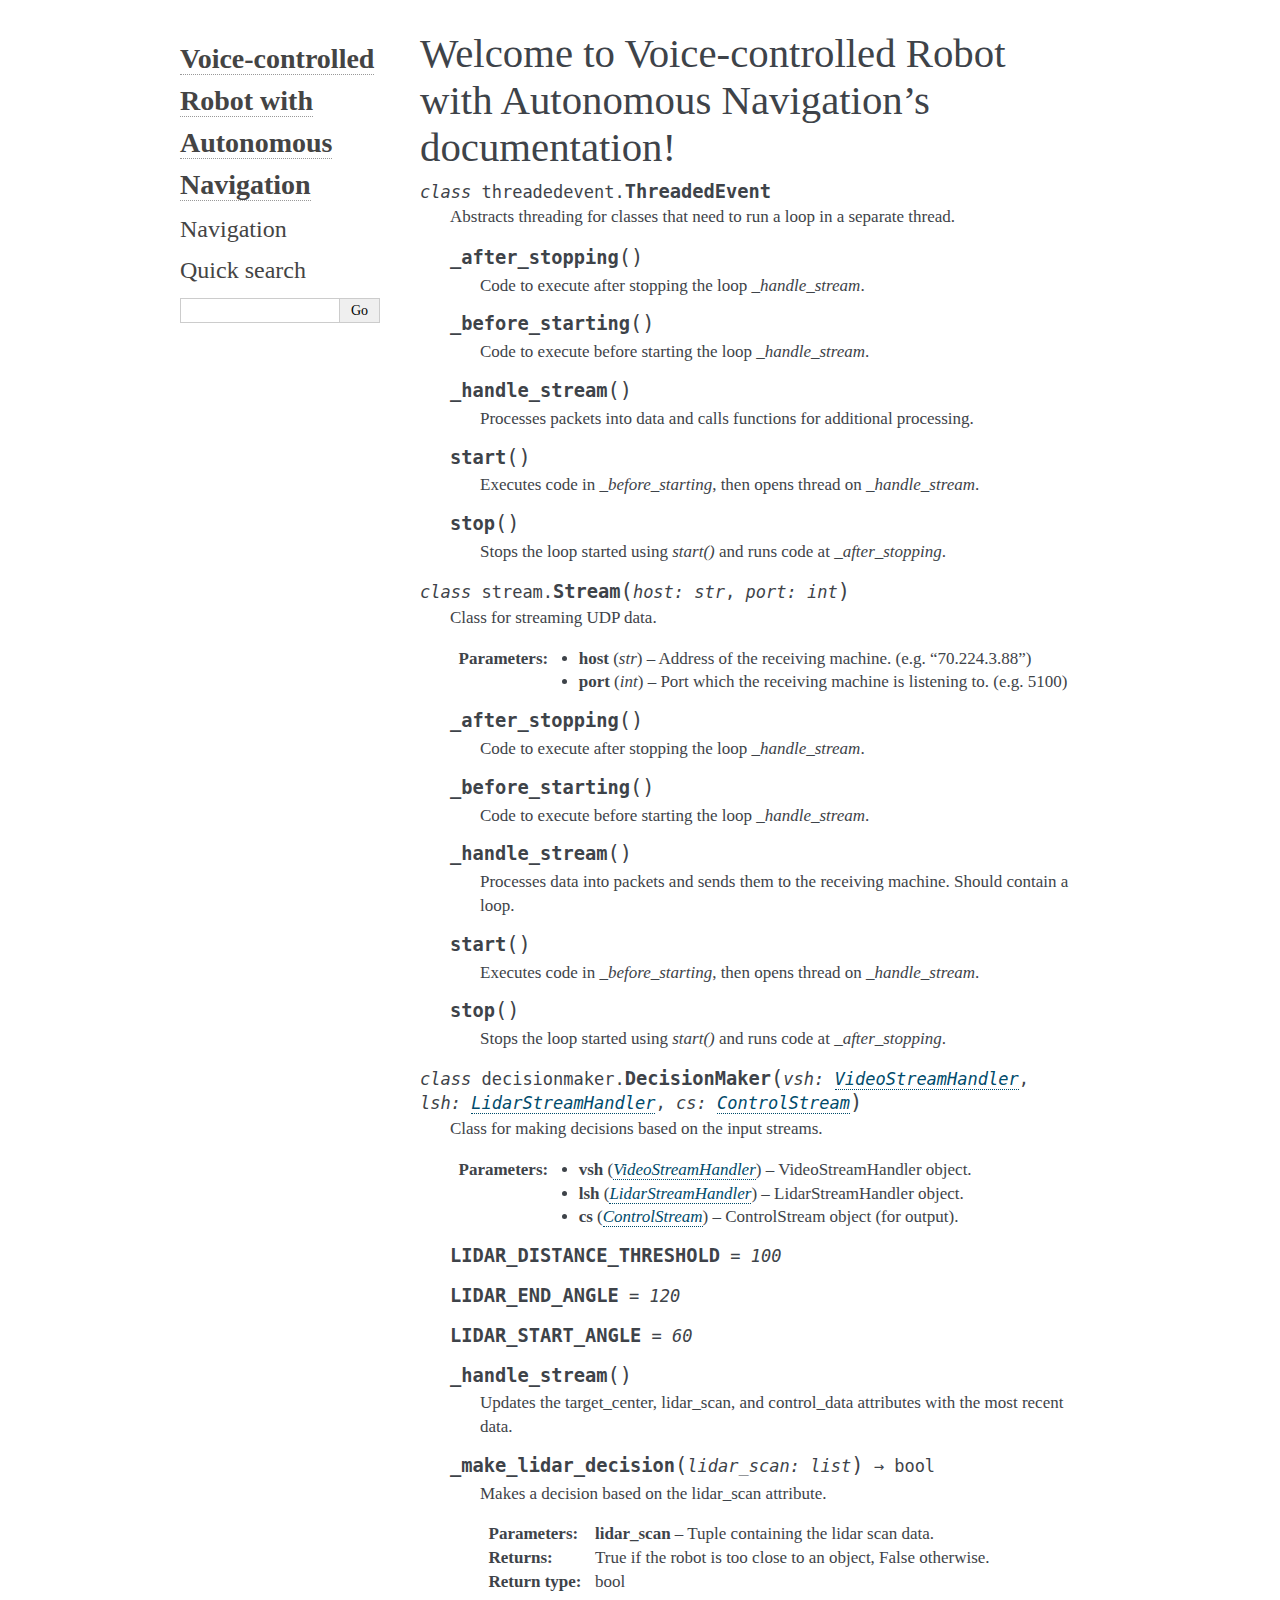
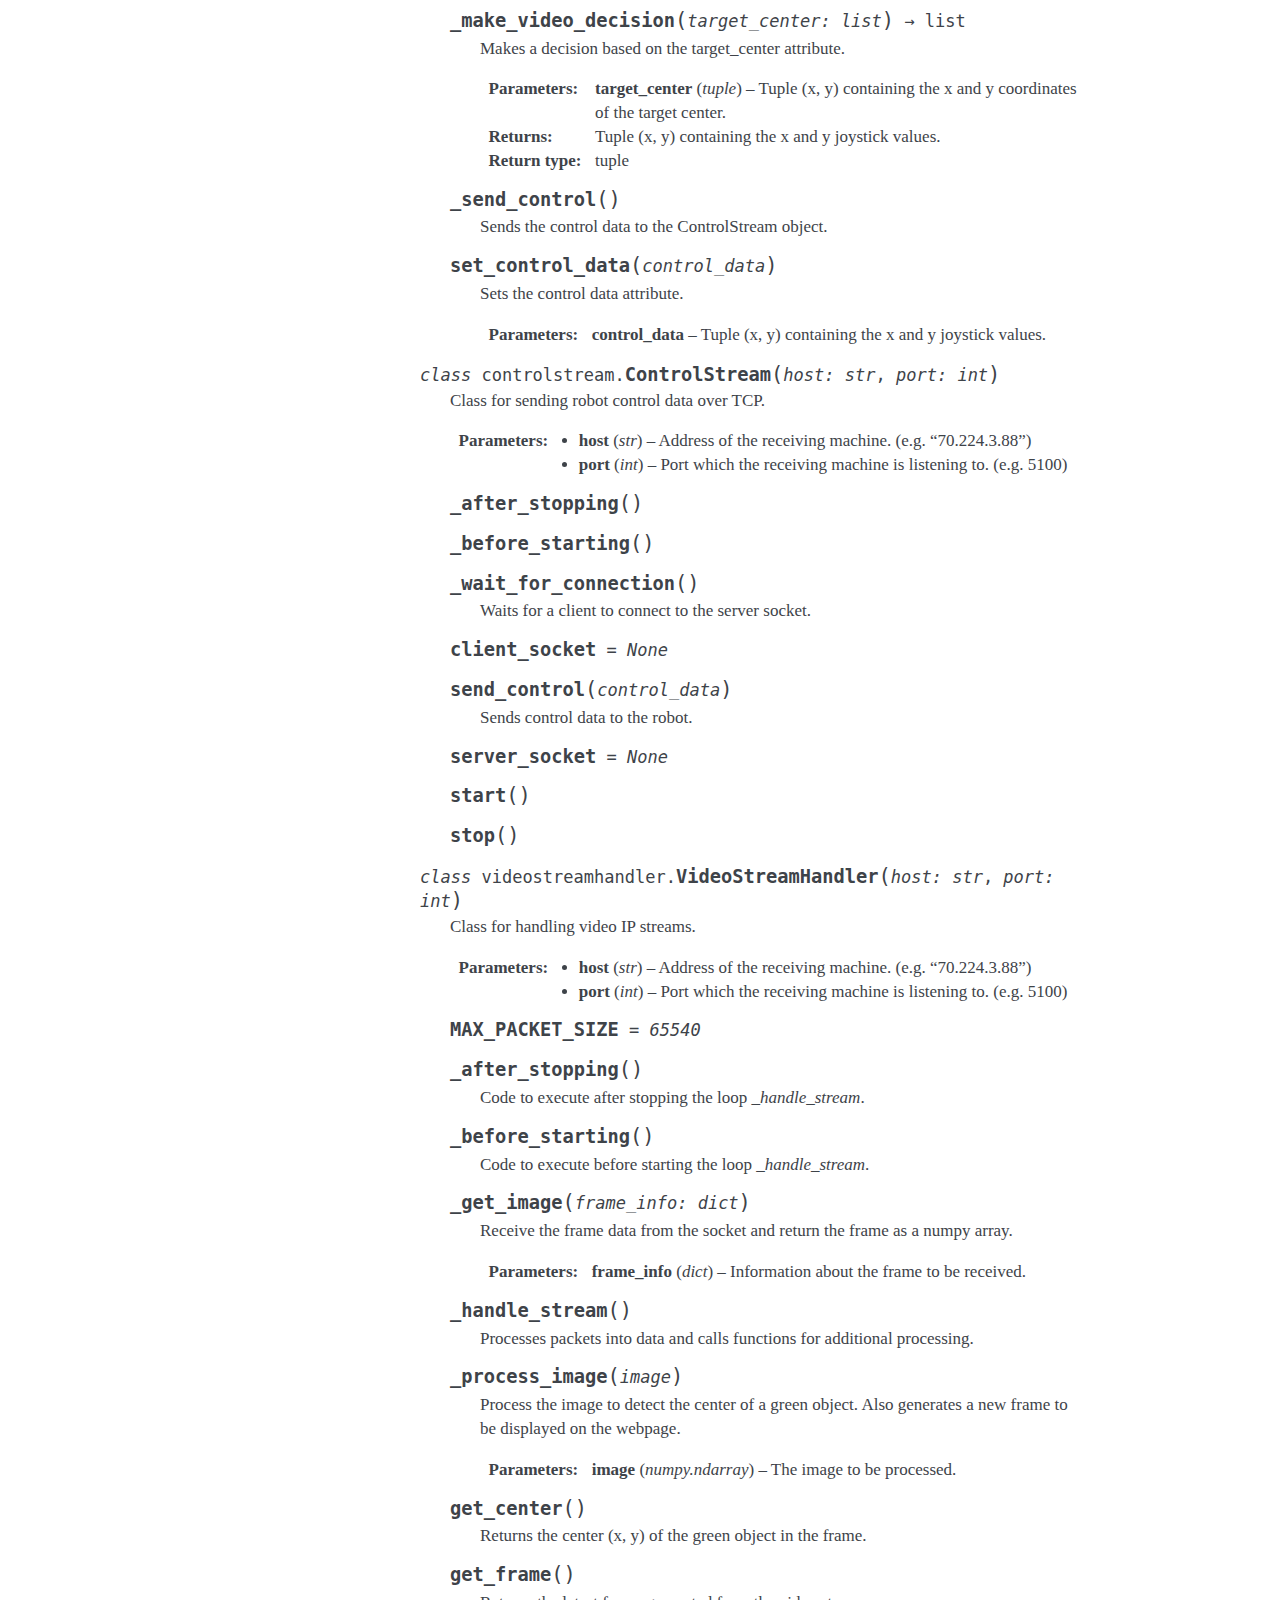
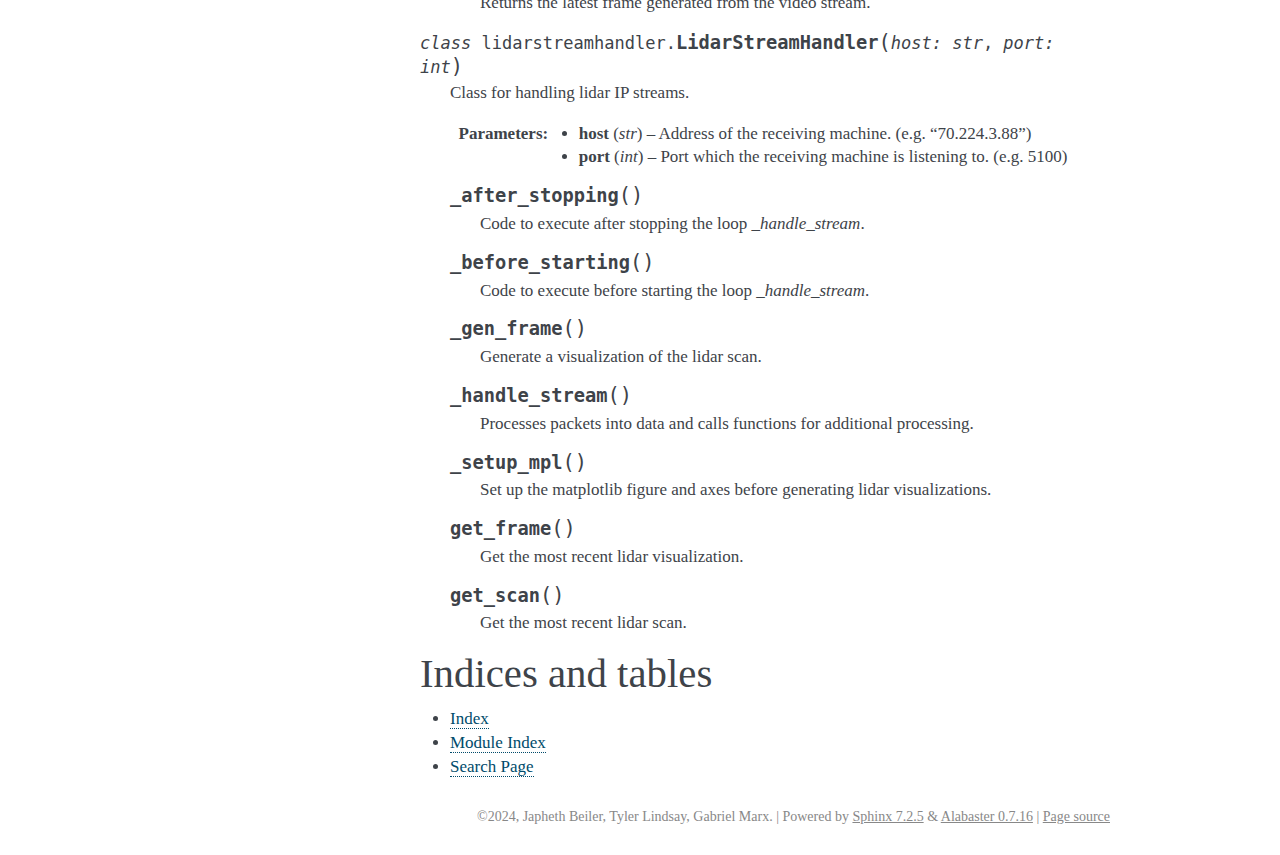
<file: sphinx/index.html>
<!DOCTYPE html>

<html lang="en" data-content_root="./">
  <head>
    <meta charset="utf-8" />
    <meta name="viewport" content="width=device-width, initial-scale=1.0" /><meta name="viewport" content="width=device-width, initial-scale=1" />

    <title>Welcome to Voice-controlled Robot with Autonomous Navigation’s documentation! &#8212; Voice-controlled Robot with Autonomous Navigation 1.0 documentation</title>
    <link rel="stylesheet" type="text/css" href="_static/pygments.css?v=d1102ebc" />
    <link rel="stylesheet" type="text/css" href="_static/alabaster.css?v=12dfc556" />
    <script src="_static/documentation_options.js?v=f2a433a1"></script>
    <script src="_static/doctools.js?v=888ff710"></script>
    <script src="_static/sphinx_highlight.js?v=dc90522c"></script>
    <link rel="index" title="Index" href="genindex.html" />
    <link rel="search" title="Search" href="search.html" />
   
  <link rel="stylesheet" href="_static/custom.css" type="text/css" />
  

  
  

  </head><body>
  

    <div class="document">
      <div class="documentwrapper">
        <div class="bodywrapper">
          

          <div class="body" role="main">
            
  <section id="module-threadedevent">
<span id="welcome-to-voice-controlled-robot-with-autonomous-navigation-s-documentation"></span><h1>Welcome to Voice-controlled Robot with Autonomous Navigation’s documentation!<a class="headerlink" href="#module-threadedevent" title="Link to this heading">¶</a></h1>
<dl class="py class">
<dt class="sig sig-object py" id="threadedevent.ThreadedEvent">
<em class="property"><span class="pre">class</span><span class="w"> </span></em><span class="sig-prename descclassname"><span class="pre">threadedevent.</span></span><span class="sig-name descname"><span class="pre">ThreadedEvent</span></span><a class="headerlink" href="#threadedevent.ThreadedEvent" title="Link to this definition">¶</a></dt>
<dd><p>Abstracts threading for classes that need to run a loop in a separate thread.</p>
<dl class="py method">
<dt class="sig sig-object py" id="threadedevent.ThreadedEvent._after_stopping">
<span class="sig-name descname"><span class="pre">_after_stopping</span></span><span class="sig-paren">(</span><span class="sig-paren">)</span><a class="headerlink" href="#threadedevent.ThreadedEvent._after_stopping" title="Link to this definition">¶</a></dt>
<dd><p>Code to execute after stopping the loop <cite>_handle_stream</cite>.</p>
</dd></dl>

<dl class="py method">
<dt class="sig sig-object py" id="threadedevent.ThreadedEvent._before_starting">
<span class="sig-name descname"><span class="pre">_before_starting</span></span><span class="sig-paren">(</span><span class="sig-paren">)</span><a class="headerlink" href="#threadedevent.ThreadedEvent._before_starting" title="Link to this definition">¶</a></dt>
<dd><p>Code to execute before starting the loop <cite>_handle_stream</cite>.</p>
</dd></dl>

<dl class="py method">
<dt class="sig sig-object py" id="threadedevent.ThreadedEvent._handle_stream">
<span class="sig-name descname"><span class="pre">_handle_stream</span></span><span class="sig-paren">(</span><span class="sig-paren">)</span><a class="headerlink" href="#threadedevent.ThreadedEvent._handle_stream" title="Link to this definition">¶</a></dt>
<dd><p>Processes packets into data and calls functions for additional processing.</p>
</dd></dl>

<dl class="py method">
<dt class="sig sig-object py" id="threadedevent.ThreadedEvent.start">
<span class="sig-name descname"><span class="pre">start</span></span><span class="sig-paren">(</span><span class="sig-paren">)</span><a class="headerlink" href="#threadedevent.ThreadedEvent.start" title="Link to this definition">¶</a></dt>
<dd><p>Executes code in <cite>_before_starting</cite>, then opens thread on
<cite>_handle_stream</cite>.</p>
</dd></dl>

<dl class="py method">
<dt class="sig sig-object py" id="threadedevent.ThreadedEvent.stop">
<span class="sig-name descname"><span class="pre">stop</span></span><span class="sig-paren">(</span><span class="sig-paren">)</span><a class="headerlink" href="#threadedevent.ThreadedEvent.stop" title="Link to this definition">¶</a></dt>
<dd><p>Stops the loop started using <cite>start()</cite> and runs code at <cite>_after_stopping</cite>.</p>
</dd></dl>

</dd></dl>

<dl class="py class" id="module-stream">
<dt class="sig sig-object py" id="stream.Stream">
<em class="property"><span class="pre">class</span><span class="w"> </span></em><span class="sig-prename descclassname"><span class="pre">stream.</span></span><span class="sig-name descname"><span class="pre">Stream</span></span><span class="sig-paren">(</span><em class="sig-param"><span class="n"><span class="pre">host</span></span><span class="p"><span class="pre">:</span></span><span class="w"> </span><span class="n"><span class="pre">str</span></span></em>, <em class="sig-param"><span class="n"><span class="pre">port</span></span><span class="p"><span class="pre">:</span></span><span class="w"> </span><span class="n"><span class="pre">int</span></span></em><span class="sig-paren">)</span><a class="headerlink" href="#stream.Stream" title="Link to this definition">¶</a></dt>
<dd><p>Class for streaming UDP data.</p>
<dl class="field-list simple">
<dt class="field-odd">Parameters<span class="colon">:</span></dt>
<dd class="field-odd"><ul class="simple">
<li><p><strong>host</strong> (<em>str</em>) – Address of the receiving machine. (e.g. “70.224.3.88”)</p></li>
<li><p><strong>port</strong> (<em>int</em>) – Port which the receiving machine is listening to. (e.g. 5100)</p></li>
</ul>
</dd>
</dl>
<dl class="py method">
<dt class="sig sig-object py" id="stream.Stream._after_stopping">
<span class="sig-name descname"><span class="pre">_after_stopping</span></span><span class="sig-paren">(</span><span class="sig-paren">)</span><a class="headerlink" href="#stream.Stream._after_stopping" title="Link to this definition">¶</a></dt>
<dd><p>Code to execute after stopping the loop <cite>_handle_stream</cite>.</p>
</dd></dl>

<dl class="py method">
<dt class="sig sig-object py" id="stream.Stream._before_starting">
<span class="sig-name descname"><span class="pre">_before_starting</span></span><span class="sig-paren">(</span><span class="sig-paren">)</span><a class="headerlink" href="#stream.Stream._before_starting" title="Link to this definition">¶</a></dt>
<dd><p>Code to execute before starting the loop <cite>_handle_stream</cite>.</p>
</dd></dl>

<dl class="py method">
<dt class="sig sig-object py" id="stream.Stream._handle_stream">
<span class="sig-name descname"><span class="pre">_handle_stream</span></span><span class="sig-paren">(</span><span class="sig-paren">)</span><a class="headerlink" href="#stream.Stream._handle_stream" title="Link to this definition">¶</a></dt>
<dd><p>Processes data into packets and sends them to
the receiving machine. Should contain a loop.</p>
</dd></dl>

<dl class="py method">
<dt class="sig sig-object py" id="stream.Stream.start">
<span class="sig-name descname"><span class="pre">start</span></span><span class="sig-paren">(</span><span class="sig-paren">)</span><a class="headerlink" href="#stream.Stream.start" title="Link to this definition">¶</a></dt>
<dd><p>Executes code in <cite>_before_starting</cite>, then opens thread on
<cite>_handle_stream</cite>.</p>
</dd></dl>

<dl class="py method">
<dt class="sig sig-object py" id="stream.Stream.stop">
<span class="sig-name descname"><span class="pre">stop</span></span><span class="sig-paren">(</span><span class="sig-paren">)</span><a class="headerlink" href="#stream.Stream.stop" title="Link to this definition">¶</a></dt>
<dd><p>Stops the loop started using <cite>start()</cite> and runs code at <cite>_after_stopping</cite>.</p>
</dd></dl>

</dd></dl>

<dl class="py class" id="module-decisionmaker">
<dt class="sig sig-object py" id="decisionmaker.DecisionMaker">
<em class="property"><span class="pre">class</span><span class="w"> </span></em><span class="sig-prename descclassname"><span class="pre">decisionmaker.</span></span><span class="sig-name descname"><span class="pre">DecisionMaker</span></span><span class="sig-paren">(</span><em class="sig-param"><span class="n"><span class="pre">vsh</span></span><span class="p"><span class="pre">:</span></span><span class="w"> </span><span class="n"><a class="reference internal" href="#videostreamhandler.VideoStreamHandler" title="videostreamhandler.VideoStreamHandler"><span class="pre">VideoStreamHandler</span></a></span></em>, <em class="sig-param"><span class="n"><span class="pre">lsh</span></span><span class="p"><span class="pre">:</span></span><span class="w"> </span><span class="n"><a class="reference internal" href="#lidarstreamhandler.LidarStreamHandler" title="lidarstreamhandler.LidarStreamHandler"><span class="pre">LidarStreamHandler</span></a></span></em>, <em class="sig-param"><span class="n"><span class="pre">cs</span></span><span class="p"><span class="pre">:</span></span><span class="w"> </span><span class="n"><a class="reference internal" href="#controlstream.ControlStream" title="controlstream.ControlStream"><span class="pre">ControlStream</span></a></span></em><span class="sig-paren">)</span><a class="headerlink" href="#decisionmaker.DecisionMaker" title="Link to this definition">¶</a></dt>
<dd><p>Class for making decisions based on the input streams.</p>
<dl class="field-list simple">
<dt class="field-odd">Parameters<span class="colon">:</span></dt>
<dd class="field-odd"><ul class="simple">
<li><p><strong>vsh</strong> (<a class="reference internal" href="#videostreamhandler.VideoStreamHandler" title="videostreamhandler.VideoStreamHandler"><em>VideoStreamHandler</em></a>) – VideoStreamHandler object.</p></li>
<li><p><strong>lsh</strong> (<a class="reference internal" href="#lidarstreamhandler.LidarStreamHandler" title="lidarstreamhandler.LidarStreamHandler"><em>LidarStreamHandler</em></a>) – LidarStreamHandler object.</p></li>
<li><p><strong>cs</strong> (<a class="reference internal" href="#controlstream.ControlStream" title="controlstream.ControlStream"><em>ControlStream</em></a>) – ControlStream object (for output).</p></li>
</ul>
</dd>
</dl>
<dl class="py attribute">
<dt class="sig sig-object py" id="decisionmaker.DecisionMaker.LIDAR_DISTANCE_THRESHOLD">
<span class="sig-name descname"><span class="pre">LIDAR_DISTANCE_THRESHOLD</span></span><em class="property"><span class="w"> </span><span class="p"><span class="pre">=</span></span><span class="w"> </span><span class="pre">100</span></em><a class="headerlink" href="#decisionmaker.DecisionMaker.LIDAR_DISTANCE_THRESHOLD" title="Link to this definition">¶</a></dt>
<dd></dd></dl>

<dl class="py attribute">
<dt class="sig sig-object py" id="decisionmaker.DecisionMaker.LIDAR_END_ANGLE">
<span class="sig-name descname"><span class="pre">LIDAR_END_ANGLE</span></span><em class="property"><span class="w"> </span><span class="p"><span class="pre">=</span></span><span class="w"> </span><span class="pre">120</span></em><a class="headerlink" href="#decisionmaker.DecisionMaker.LIDAR_END_ANGLE" title="Link to this definition">¶</a></dt>
<dd></dd></dl>

<dl class="py attribute">
<dt class="sig sig-object py" id="decisionmaker.DecisionMaker.LIDAR_START_ANGLE">
<span class="sig-name descname"><span class="pre">LIDAR_START_ANGLE</span></span><em class="property"><span class="w"> </span><span class="p"><span class="pre">=</span></span><span class="w"> </span><span class="pre">60</span></em><a class="headerlink" href="#decisionmaker.DecisionMaker.LIDAR_START_ANGLE" title="Link to this definition">¶</a></dt>
<dd></dd></dl>

<dl class="py method">
<dt class="sig sig-object py" id="decisionmaker.DecisionMaker._handle_stream">
<span class="sig-name descname"><span class="pre">_handle_stream</span></span><span class="sig-paren">(</span><span class="sig-paren">)</span><a class="headerlink" href="#decisionmaker.DecisionMaker._handle_stream" title="Link to this definition">¶</a></dt>
<dd><p>Updates the target_center, lidar_scan, and control_data attributes with the most recent data.</p>
</dd></dl>

<dl class="py method">
<dt class="sig sig-object py" id="decisionmaker.DecisionMaker._make_lidar_decision">
<span class="sig-name descname"><span class="pre">_make_lidar_decision</span></span><span class="sig-paren">(</span><em class="sig-param"><span class="n"><span class="pre">lidar_scan</span></span><span class="p"><span class="pre">:</span></span><span class="w"> </span><span class="n"><span class="pre">list</span></span></em><span class="sig-paren">)</span> <span class="sig-return"><span class="sig-return-icon">&#x2192;</span> <span class="sig-return-typehint"><span class="pre">bool</span></span></span><a class="headerlink" href="#decisionmaker.DecisionMaker._make_lidar_decision" title="Link to this definition">¶</a></dt>
<dd><p>Makes a decision based on the lidar_scan attribute.</p>
<dl class="field-list simple">
<dt class="field-odd">Parameters<span class="colon">:</span></dt>
<dd class="field-odd"><p><strong>lidar_scan</strong> – Tuple containing the lidar scan data.</p>
</dd>
<dt class="field-even">Returns<span class="colon">:</span></dt>
<dd class="field-even"><p>True if the robot is too close to an object, False otherwise.</p>
</dd>
<dt class="field-odd">Return type<span class="colon">:</span></dt>
<dd class="field-odd"><p>bool</p>
</dd>
</dl>
</dd></dl>

<dl class="py method">
<dt class="sig sig-object py" id="decisionmaker.DecisionMaker._make_video_decision">
<span class="sig-name descname"><span class="pre">_make_video_decision</span></span><span class="sig-paren">(</span><em class="sig-param"><span class="n"><span class="pre">target_center</span></span><span class="p"><span class="pre">:</span></span><span class="w"> </span><span class="n"><span class="pre">list</span></span></em><span class="sig-paren">)</span> <span class="sig-return"><span class="sig-return-icon">&#x2192;</span> <span class="sig-return-typehint"><span class="pre">list</span></span></span><a class="headerlink" href="#decisionmaker.DecisionMaker._make_video_decision" title="Link to this definition">¶</a></dt>
<dd><p>Makes a decision based on the target_center attribute.</p>
<dl class="field-list simple">
<dt class="field-odd">Parameters<span class="colon">:</span></dt>
<dd class="field-odd"><p><strong>target_center</strong> (<em>tuple</em>) – Tuple (x, y) containing the x and y coordinates of the target center.</p>
</dd>
<dt class="field-even">Returns<span class="colon">:</span></dt>
<dd class="field-even"><p>Tuple (x, y) containing the x and y joystick values.</p>
</dd>
<dt class="field-odd">Return type<span class="colon">:</span></dt>
<dd class="field-odd"><p>tuple</p>
</dd>
</dl>
</dd></dl>

<dl class="py method">
<dt class="sig sig-object py" id="decisionmaker.DecisionMaker._send_control">
<span class="sig-name descname"><span class="pre">_send_control</span></span><span class="sig-paren">(</span><span class="sig-paren">)</span><a class="headerlink" href="#decisionmaker.DecisionMaker._send_control" title="Link to this definition">¶</a></dt>
<dd><p>Sends the control data to the ControlStream object.</p>
</dd></dl>

<dl class="py method">
<dt class="sig sig-object py" id="decisionmaker.DecisionMaker.set_control_data">
<span class="sig-name descname"><span class="pre">set_control_data</span></span><span class="sig-paren">(</span><em class="sig-param"><span class="n"><span class="pre">control_data</span></span></em><span class="sig-paren">)</span><a class="headerlink" href="#decisionmaker.DecisionMaker.set_control_data" title="Link to this definition">¶</a></dt>
<dd><p>Sets the control data attribute.</p>
<dl class="field-list simple">
<dt class="field-odd">Parameters<span class="colon">:</span></dt>
<dd class="field-odd"><p><strong>control_data</strong> – Tuple (x, y) containing the x and y joystick values.</p>
</dd>
</dl>
</dd></dl>

</dd></dl>

<dl class="py class" id="module-controlstream">
<dt class="sig sig-object py" id="controlstream.ControlStream">
<em class="property"><span class="pre">class</span><span class="w"> </span></em><span class="sig-prename descclassname"><span class="pre">controlstream.</span></span><span class="sig-name descname"><span class="pre">ControlStream</span></span><span class="sig-paren">(</span><em class="sig-param"><span class="n"><span class="pre">host</span></span><span class="p"><span class="pre">:</span></span><span class="w"> </span><span class="n"><span class="pre">str</span></span></em>, <em class="sig-param"><span class="n"><span class="pre">port</span></span><span class="p"><span class="pre">:</span></span><span class="w"> </span><span class="n"><span class="pre">int</span></span></em><span class="sig-paren">)</span><a class="headerlink" href="#controlstream.ControlStream" title="Link to this definition">¶</a></dt>
<dd><p>Class for sending robot control data over TCP.</p>
<dl class="field-list simple">
<dt class="field-odd">Parameters<span class="colon">:</span></dt>
<dd class="field-odd"><ul class="simple">
<li><p><strong>host</strong> (<em>str</em>) – Address of the receiving machine. (e.g. “70.224.3.88”)</p></li>
<li><p><strong>port</strong> (<em>int</em>) – Port which the receiving machine is listening to. (e.g. 5100)</p></li>
</ul>
</dd>
</dl>
<dl class="py method">
<dt class="sig sig-object py" id="controlstream.ControlStream._after_stopping">
<span class="sig-name descname"><span class="pre">_after_stopping</span></span><span class="sig-paren">(</span><span class="sig-paren">)</span><a class="headerlink" href="#controlstream.ControlStream._after_stopping" title="Link to this definition">¶</a></dt>
<dd></dd></dl>

<dl class="py method">
<dt class="sig sig-object py" id="controlstream.ControlStream._before_starting">
<span class="sig-name descname"><span class="pre">_before_starting</span></span><span class="sig-paren">(</span><span class="sig-paren">)</span><a class="headerlink" href="#controlstream.ControlStream._before_starting" title="Link to this definition">¶</a></dt>
<dd></dd></dl>

<dl class="py method">
<dt class="sig sig-object py" id="controlstream.ControlStream._wait_for_connection">
<span class="sig-name descname"><span class="pre">_wait_for_connection</span></span><span class="sig-paren">(</span><span class="sig-paren">)</span><a class="headerlink" href="#controlstream.ControlStream._wait_for_connection" title="Link to this definition">¶</a></dt>
<dd><p>Waits for a client to connect to the server socket.</p>
</dd></dl>

<dl class="py attribute">
<dt class="sig sig-object py" id="controlstream.ControlStream.client_socket">
<span class="sig-name descname"><span class="pre">client_socket</span></span><em class="property"><span class="w"> </span><span class="p"><span class="pre">=</span></span><span class="w"> </span><span class="pre">None</span></em><a class="headerlink" href="#controlstream.ControlStream.client_socket" title="Link to this definition">¶</a></dt>
<dd></dd></dl>

<dl class="py method">
<dt class="sig sig-object py" id="controlstream.ControlStream.send_control">
<span class="sig-name descname"><span class="pre">send_control</span></span><span class="sig-paren">(</span><em class="sig-param"><span class="n"><span class="pre">control_data</span></span></em><span class="sig-paren">)</span><a class="headerlink" href="#controlstream.ControlStream.send_control" title="Link to this definition">¶</a></dt>
<dd><p>Sends control data to the robot.</p>
</dd></dl>

<dl class="py attribute">
<dt class="sig sig-object py" id="controlstream.ControlStream.server_socket">
<span class="sig-name descname"><span class="pre">server_socket</span></span><em class="property"><span class="w"> </span><span class="p"><span class="pre">=</span></span><span class="w"> </span><span class="pre">None</span></em><a class="headerlink" href="#controlstream.ControlStream.server_socket" title="Link to this definition">¶</a></dt>
<dd></dd></dl>

<dl class="py method">
<dt class="sig sig-object py" id="controlstream.ControlStream.start">
<span class="sig-name descname"><span class="pre">start</span></span><span class="sig-paren">(</span><span class="sig-paren">)</span><a class="headerlink" href="#controlstream.ControlStream.start" title="Link to this definition">¶</a></dt>
<dd></dd></dl>

<dl class="py method">
<dt class="sig sig-object py" id="controlstream.ControlStream.stop">
<span class="sig-name descname"><span class="pre">stop</span></span><span class="sig-paren">(</span><span class="sig-paren">)</span><a class="headerlink" href="#controlstream.ControlStream.stop" title="Link to this definition">¶</a></dt>
<dd></dd></dl>

</dd></dl>

<dl class="py class" id="module-videostreamhandler">
<dt class="sig sig-object py" id="videostreamhandler.VideoStreamHandler">
<em class="property"><span class="pre">class</span><span class="w"> </span></em><span class="sig-prename descclassname"><span class="pre">videostreamhandler.</span></span><span class="sig-name descname"><span class="pre">VideoStreamHandler</span></span><span class="sig-paren">(</span><em class="sig-param"><span class="n"><span class="pre">host</span></span><span class="p"><span class="pre">:</span></span><span class="w"> </span><span class="n"><span class="pre">str</span></span></em>, <em class="sig-param"><span class="n"><span class="pre">port</span></span><span class="p"><span class="pre">:</span></span><span class="w"> </span><span class="n"><span class="pre">int</span></span></em><span class="sig-paren">)</span><a class="headerlink" href="#videostreamhandler.VideoStreamHandler" title="Link to this definition">¶</a></dt>
<dd><p>Class for handling video IP streams.</p>
<dl class="field-list simple">
<dt class="field-odd">Parameters<span class="colon">:</span></dt>
<dd class="field-odd"><ul class="simple">
<li><p><strong>host</strong> (<em>str</em>) – Address of the receiving machine. (e.g. “70.224.3.88”)</p></li>
<li><p><strong>port</strong> (<em>int</em>) – Port which the receiving machine is listening to. (e.g. 5100)</p></li>
</ul>
</dd>
</dl>
<dl class="py attribute">
<dt class="sig sig-object py" id="videostreamhandler.VideoStreamHandler.MAX_PACKET_SIZE">
<span class="sig-name descname"><span class="pre">MAX_PACKET_SIZE</span></span><em class="property"><span class="w"> </span><span class="p"><span class="pre">=</span></span><span class="w"> </span><span class="pre">65540</span></em><a class="headerlink" href="#videostreamhandler.VideoStreamHandler.MAX_PACKET_SIZE" title="Link to this definition">¶</a></dt>
<dd></dd></dl>

<dl class="py method">
<dt class="sig sig-object py" id="videostreamhandler.VideoStreamHandler._after_stopping">
<span class="sig-name descname"><span class="pre">_after_stopping</span></span><span class="sig-paren">(</span><span class="sig-paren">)</span><a class="headerlink" href="#videostreamhandler.VideoStreamHandler._after_stopping" title="Link to this definition">¶</a></dt>
<dd><p>Code to execute after stopping the loop <cite>_handle_stream</cite>.</p>
</dd></dl>

<dl class="py method">
<dt class="sig sig-object py" id="videostreamhandler.VideoStreamHandler._before_starting">
<span class="sig-name descname"><span class="pre">_before_starting</span></span><span class="sig-paren">(</span><span class="sig-paren">)</span><a class="headerlink" href="#videostreamhandler.VideoStreamHandler._before_starting" title="Link to this definition">¶</a></dt>
<dd><p>Code to execute before starting the loop <cite>_handle_stream</cite>.</p>
</dd></dl>

<dl class="py method">
<dt class="sig sig-object py" id="videostreamhandler.VideoStreamHandler._get_image">
<span class="sig-name descname"><span class="pre">_get_image</span></span><span class="sig-paren">(</span><em class="sig-param"><span class="n"><span class="pre">frame_info</span></span><span class="p"><span class="pre">:</span></span><span class="w"> </span><span class="n"><span class="pre">dict</span></span></em><span class="sig-paren">)</span><a class="headerlink" href="#videostreamhandler.VideoStreamHandler._get_image" title="Link to this definition">¶</a></dt>
<dd><p>Receive the frame data from the socket and return the frame as a numpy array.</p>
<dl class="field-list simple">
<dt class="field-odd">Parameters<span class="colon">:</span></dt>
<dd class="field-odd"><p><strong>frame_info</strong> (<em>dict</em>) – Information about the frame to be received.</p>
</dd>
</dl>
</dd></dl>

<dl class="py method">
<dt class="sig sig-object py" id="videostreamhandler.VideoStreamHandler._handle_stream">
<span class="sig-name descname"><span class="pre">_handle_stream</span></span><span class="sig-paren">(</span><span class="sig-paren">)</span><a class="headerlink" href="#videostreamhandler.VideoStreamHandler._handle_stream" title="Link to this definition">¶</a></dt>
<dd><p>Processes packets into data and calls functions for additional processing.</p>
</dd></dl>

<dl class="py method">
<dt class="sig sig-object py" id="videostreamhandler.VideoStreamHandler._process_image">
<span class="sig-name descname"><span class="pre">_process_image</span></span><span class="sig-paren">(</span><em class="sig-param"><span class="n"><span class="pre">image</span></span></em><span class="sig-paren">)</span><a class="headerlink" href="#videostreamhandler.VideoStreamHandler._process_image" title="Link to this definition">¶</a></dt>
<dd><p>Process the image to detect the center of a green object. Also
generates a new frame to be displayed on the webpage.</p>
<dl class="field-list simple">
<dt class="field-odd">Parameters<span class="colon">:</span></dt>
<dd class="field-odd"><p><strong>image</strong> (<em>numpy.ndarray</em>) – The image to be processed.</p>
</dd>
</dl>
</dd></dl>

<dl class="py method">
<dt class="sig sig-object py" id="videostreamhandler.VideoStreamHandler.get_center">
<span class="sig-name descname"><span class="pre">get_center</span></span><span class="sig-paren">(</span><span class="sig-paren">)</span><a class="headerlink" href="#videostreamhandler.VideoStreamHandler.get_center" title="Link to this definition">¶</a></dt>
<dd><p>Returns the center (x, y) of the green object in the frame.</p>
</dd></dl>

<dl class="py method">
<dt class="sig sig-object py" id="videostreamhandler.VideoStreamHandler.get_frame">
<span class="sig-name descname"><span class="pre">get_frame</span></span><span class="sig-paren">(</span><span class="sig-paren">)</span><a class="headerlink" href="#videostreamhandler.VideoStreamHandler.get_frame" title="Link to this definition">¶</a></dt>
<dd><p>Returns the latest frame generated from the video stream.</p>
</dd></dl>

</dd></dl>

<dl class="py class" id="module-lidarstreamhandler">
<dt class="sig sig-object py" id="lidarstreamhandler.LidarStreamHandler">
<em class="property"><span class="pre">class</span><span class="w"> </span></em><span class="sig-prename descclassname"><span class="pre">lidarstreamhandler.</span></span><span class="sig-name descname"><span class="pre">LidarStreamHandler</span></span><span class="sig-paren">(</span><em class="sig-param"><span class="n"><span class="pre">host</span></span><span class="p"><span class="pre">:</span></span><span class="w"> </span><span class="n"><span class="pre">str</span></span></em>, <em class="sig-param"><span class="n"><span class="pre">port</span></span><span class="p"><span class="pre">:</span></span><span class="w"> </span><span class="n"><span class="pre">int</span></span></em><span class="sig-paren">)</span><a class="headerlink" href="#lidarstreamhandler.LidarStreamHandler" title="Link to this definition">¶</a></dt>
<dd><p>Class for handling lidar IP streams.</p>
<dl class="field-list simple">
<dt class="field-odd">Parameters<span class="colon">:</span></dt>
<dd class="field-odd"><ul class="simple">
<li><p><strong>host</strong> (<em>str</em>) – Address of the receiving machine. (e.g. “70.224.3.88”)</p></li>
<li><p><strong>port</strong> (<em>int</em>) – Port which the receiving machine is listening to. (e.g. 5100)</p></li>
</ul>
</dd>
</dl>
<dl class="py method">
<dt class="sig sig-object py" id="lidarstreamhandler.LidarStreamHandler._after_stopping">
<span class="sig-name descname"><span class="pre">_after_stopping</span></span><span class="sig-paren">(</span><span class="sig-paren">)</span><a class="headerlink" href="#lidarstreamhandler.LidarStreamHandler._after_stopping" title="Link to this definition">¶</a></dt>
<dd><p>Code to execute after stopping the loop <cite>_handle_stream</cite>.</p>
</dd></dl>

<dl class="py method">
<dt class="sig sig-object py" id="lidarstreamhandler.LidarStreamHandler._before_starting">
<span class="sig-name descname"><span class="pre">_before_starting</span></span><span class="sig-paren">(</span><span class="sig-paren">)</span><a class="headerlink" href="#lidarstreamhandler.LidarStreamHandler._before_starting" title="Link to this definition">¶</a></dt>
<dd><p>Code to execute before starting the loop <cite>_handle_stream</cite>.</p>
</dd></dl>

<dl class="py method">
<dt class="sig sig-object py" id="lidarstreamhandler.LidarStreamHandler._gen_frame">
<span class="sig-name descname"><span class="pre">_gen_frame</span></span><span class="sig-paren">(</span><span class="sig-paren">)</span><a class="headerlink" href="#lidarstreamhandler.LidarStreamHandler._gen_frame" title="Link to this definition">¶</a></dt>
<dd><p>Generate a visualization of the lidar scan.</p>
</dd></dl>

<dl class="py method">
<dt class="sig sig-object py" id="lidarstreamhandler.LidarStreamHandler._handle_stream">
<span class="sig-name descname"><span class="pre">_handle_stream</span></span><span class="sig-paren">(</span><span class="sig-paren">)</span><a class="headerlink" href="#lidarstreamhandler.LidarStreamHandler._handle_stream" title="Link to this definition">¶</a></dt>
<dd><p>Processes packets into data and calls functions for additional processing.</p>
</dd></dl>

<dl class="py method">
<dt class="sig sig-object py" id="lidarstreamhandler.LidarStreamHandler._setup_mpl">
<span class="sig-name descname"><span class="pre">_setup_mpl</span></span><span class="sig-paren">(</span><span class="sig-paren">)</span><a class="headerlink" href="#lidarstreamhandler.LidarStreamHandler._setup_mpl" title="Link to this definition">¶</a></dt>
<dd><p>Set up the matplotlib figure and axes before generating lidar visualizations.</p>
</dd></dl>

<dl class="py method">
<dt class="sig sig-object py" id="lidarstreamhandler.LidarStreamHandler.get_frame">
<span class="sig-name descname"><span class="pre">get_frame</span></span><span class="sig-paren">(</span><span class="sig-paren">)</span><a class="headerlink" href="#lidarstreamhandler.LidarStreamHandler.get_frame" title="Link to this definition">¶</a></dt>
<dd><p>Get the most recent lidar visualization.</p>
</dd></dl>

<dl class="py method">
<dt class="sig sig-object py" id="lidarstreamhandler.LidarStreamHandler.get_scan">
<span class="sig-name descname"><span class="pre">get_scan</span></span><span class="sig-paren">(</span><span class="sig-paren">)</span><a class="headerlink" href="#lidarstreamhandler.LidarStreamHandler.get_scan" title="Link to this definition">¶</a></dt>
<dd><p>Get the most recent lidar scan.</p>
</dd></dl>

</dd></dl>

<div class="toctree-wrapper compound">
</div>
</section>
<section id="indices-and-tables">
<h1>Indices and tables<a class="headerlink" href="#indices-and-tables" title="Link to this heading">¶</a></h1>
<ul class="simple">
<li><p><a class="reference internal" href="genindex.html"><span class="std std-ref">Index</span></a></p></li>
<li><p><a class="reference internal" href="py-modindex.html"><span class="std std-ref">Module Index</span></a></p></li>
<li><p><a class="reference internal" href="search.html"><span class="std std-ref">Search Page</span></a></p></li>
</ul>
</section>


          </div>
          
        </div>
      </div>
      <div class="sphinxsidebar" role="navigation" aria-label="main navigation">
        <div class="sphinxsidebarwrapper">
<h1 class="logo"><a href="#">Voice-controlled Robot with Autonomous Navigation</a></h1>








<h3>Navigation</h3>

<div class="relations">
<h3>Related Topics</h3>
<ul>
  <li><a href="#">Documentation overview</a><ul>
  </ul></li>
</ul>
</div>
<div id="searchbox" style="display: none" role="search">
  <h3 id="searchlabel">Quick search</h3>
    <div class="searchformwrapper">
    <form class="search" action="search.html" method="get">
      <input type="text" name="q" aria-labelledby="searchlabel" autocomplete="off" autocorrect="off" autocapitalize="off" spellcheck="false"/>
      <input type="submit" value="Go" />
    </form>
    </div>
</div>
<script>document.getElementById('searchbox').style.display = "block"</script>








        </div>
      </div>
      <div class="clearer"></div>
    </div>
    <div class="footer">
      &#169;2024, Japheth Beiler, Tyler Lindsay, Gabriel Marx.
      
      |
      Powered by <a href="https://www.sphinx-doc.org/">Sphinx 7.2.5</a>
      &amp; <a href="https://alabaster.readthedocs.io">Alabaster 0.7.16</a>
      
      |
      <a href="_sources/index.rst.txt"
          rel="nofollow">Page source</a>
    </div>

    

    
  </body>
</html>
</file>
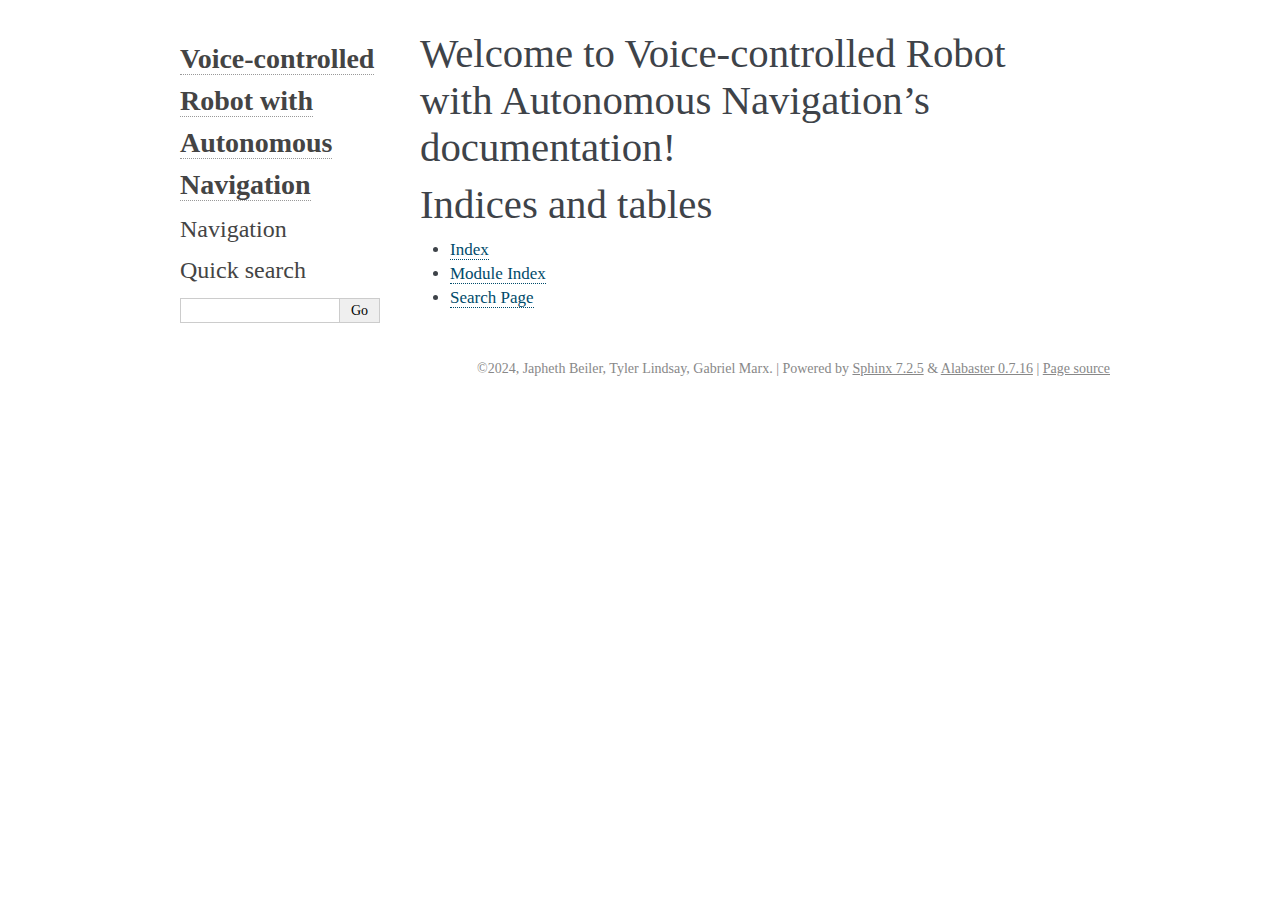
<file: sphinx/html/index.html>
<!DOCTYPE html>

<html lang="en" data-content_root="./">
  <head>
    <meta charset="utf-8" />
    <meta name="viewport" content="width=device-width, initial-scale=1.0" /><meta name="viewport" content="width=device-width, initial-scale=1" />

    <title>Welcome to Voice-controlled Robot with Autonomous Navigation’s documentation! &#8212; Voice-controlled Robot with Autonomous Navigation 1.0 documentation</title>
    <link rel="stylesheet" type="text/css" href="_static/pygments.css?v=d1102ebc" />
    <link rel="stylesheet" type="text/css" href="_static/alabaster.css?v=12dfc556" />
    <script src="_static/documentation_options.js?v=f2a433a1"></script>
    <script src="_static/doctools.js?v=888ff710"></script>
    <script src="_static/sphinx_highlight.js?v=dc90522c"></script>
    <link rel="index" title="Index" href="genindex.html" />
    <link rel="search" title="Search" href="search.html" />
   
  <link rel="stylesheet" href="_static/custom.css" type="text/css" />
  

  
  

  </head><body>
  

    <div class="document">
      <div class="documentwrapper">
        <div class="bodywrapper">
          

          <div class="body" role="main">
            
  <section id="module-decisionmaker">
<span id="welcome-to-voice-controlled-robot-with-autonomous-navigation-s-documentation"></span><h1>Welcome to Voice-controlled Robot with Autonomous Navigation’s documentation!<a class="headerlink" href="#module-decisionmaker" title="Link to this heading">¶</a></h1>
<div class="toctree-wrapper compound">
</div>
</section>
<section id="indices-and-tables">
<h1>Indices and tables<a class="headerlink" href="#indices-and-tables" title="Link to this heading">¶</a></h1>
<ul class="simple">
<li><p><a class="reference internal" href="genindex.html"><span class="std std-ref">Index</span></a></p></li>
<li><p><a class="reference internal" href="py-modindex.html"><span class="std std-ref">Module Index</span></a></p></li>
<li><p><a class="reference internal" href="search.html"><span class="std std-ref">Search Page</span></a></p></li>
</ul>
</section>


          </div>
          
        </div>
      </div>
      <div class="sphinxsidebar" role="navigation" aria-label="main navigation">
        <div class="sphinxsidebarwrapper">
<h1 class="logo"><a href="#">Voice-controlled Robot with Autonomous Navigation</a></h1>








<h3>Navigation</h3>

<div class="relations">
<h3>Related Topics</h3>
<ul>
  <li><a href="#">Documentation overview</a><ul>
  </ul></li>
</ul>
</div>
<div id="searchbox" style="display: none" role="search">
  <h3 id="searchlabel">Quick search</h3>
    <div class="searchformwrapper">
    <form class="search" action="search.html" method="get">
      <input type="text" name="q" aria-labelledby="searchlabel" autocomplete="off" autocorrect="off" autocapitalize="off" spellcheck="false"/>
      <input type="submit" value="Go" />
    </form>
    </div>
</div>
<script>document.getElementById('searchbox').style.display = "block"</script>








        </div>
      </div>
      <div class="clearer"></div>
    </div>
    <div class="footer">
      &#169;2024, Japheth Beiler, Tyler Lindsay, Gabriel Marx.
      
      |
      Powered by <a href="https://www.sphinx-doc.org/">Sphinx 7.2.5</a>
      &amp; <a href="https://alabaster.readthedocs.io">Alabaster 0.7.16</a>
      
      |
      <a href="_sources/index.rst.txt"
          rel="nofollow">Page source</a>
    </div>

    

    
  </body>
</html>
</file>
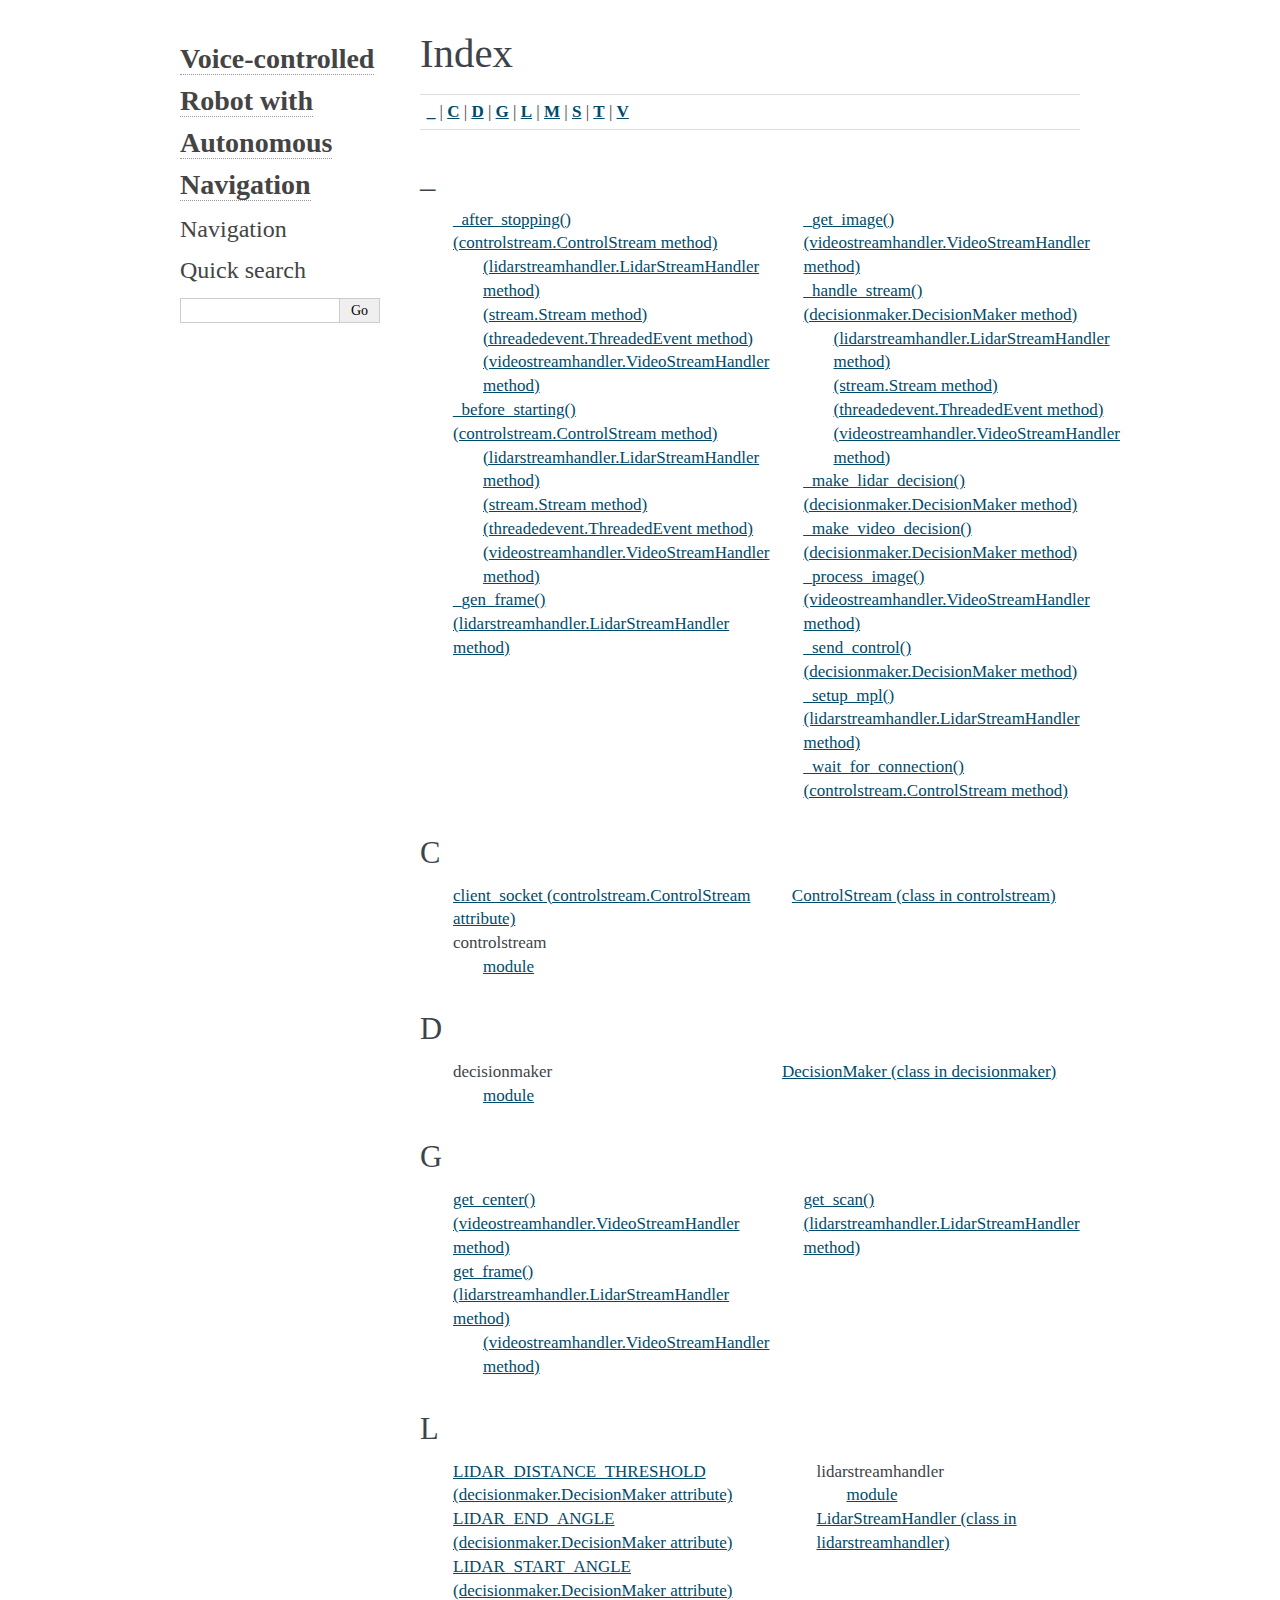
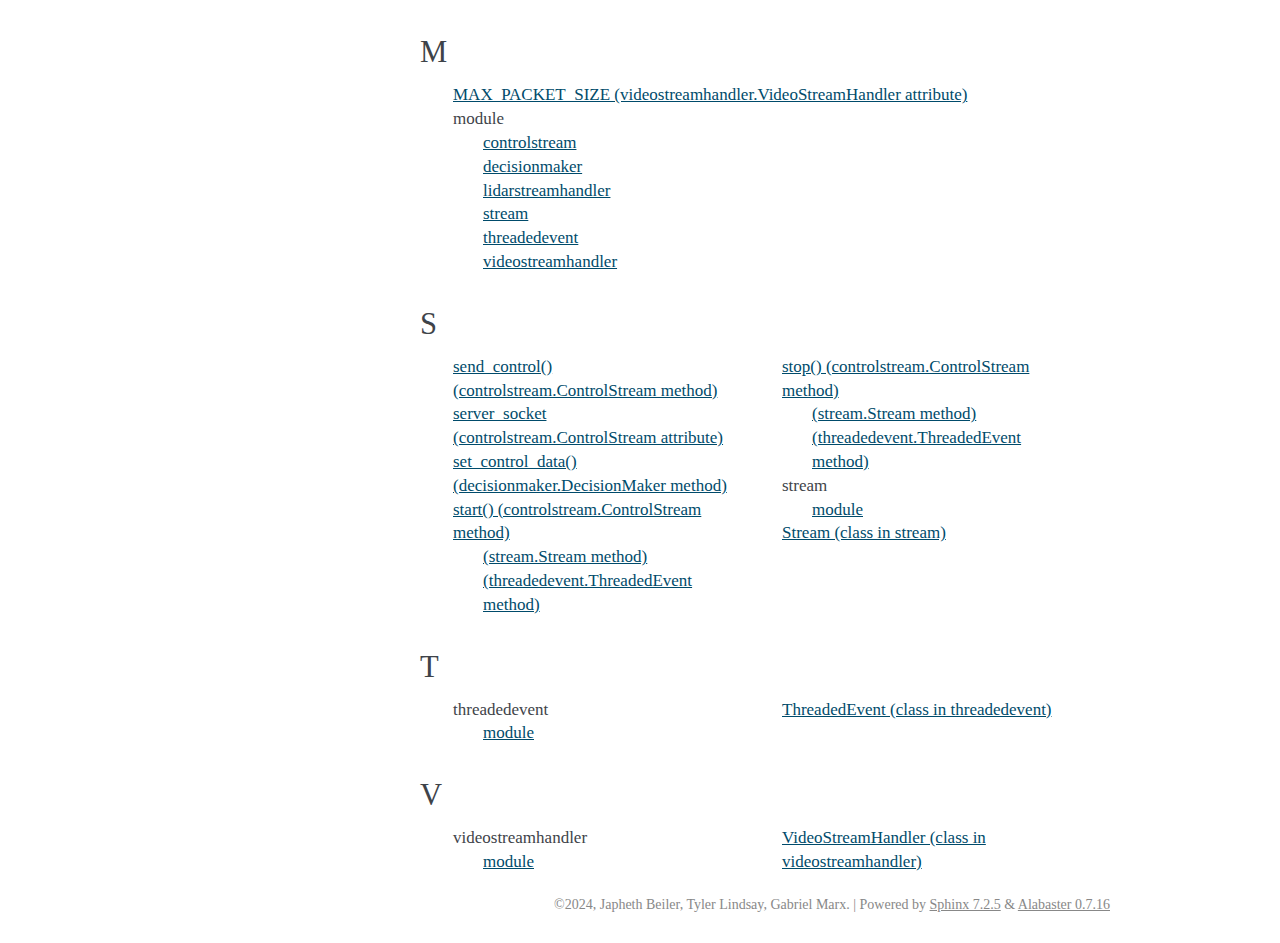
<file: sphinx/genindex.html>
<!DOCTYPE html>

<html lang="en" data-content_root="./">
  <head>
    <meta charset="utf-8" />
    <meta name="viewport" content="width=device-width, initial-scale=1.0" />
    <title>Index &#8212; Voice-controlled Robot with Autonomous Navigation 1.0 documentation</title>
    <link rel="stylesheet" type="text/css" href="_static/pygments.css?v=d1102ebc" />
    <link rel="stylesheet" type="text/css" href="_static/alabaster.css?v=12dfc556" />
    <script src="_static/documentation_options.js?v=f2a433a1"></script>
    <script src="_static/doctools.js?v=888ff710"></script>
    <script src="_static/sphinx_highlight.js?v=dc90522c"></script>
    <link rel="index" title="Index" href="#" />
    <link rel="search" title="Search" href="search.html" />
   
  <link rel="stylesheet" href="_static/custom.css" type="text/css" />
  

  
  

  </head><body>
  

    <div class="document">
      <div class="documentwrapper">
        <div class="bodywrapper">
          

          <div class="body" role="main">
            

<h1 id="index">Index</h1>

<div class="genindex-jumpbox">
 <a href="#_"><strong>_</strong></a>
 | <a href="#C"><strong>C</strong></a>
 | <a href="#D"><strong>D</strong></a>
 | <a href="#G"><strong>G</strong></a>
 | <a href="#L"><strong>L</strong></a>
 | <a href="#M"><strong>M</strong></a>
 | <a href="#S"><strong>S</strong></a>
 | <a href="#T"><strong>T</strong></a>
 | <a href="#V"><strong>V</strong></a>
 
</div>
<h2 id="_">_</h2>
<table style="width: 100%" class="indextable genindextable"><tr>
  <td style="width: 33%; vertical-align: top;"><ul>
      <li><a href="index.html#controlstream.ControlStream._after_stopping">_after_stopping() (controlstream.ControlStream method)</a>

      <ul>
        <li><a href="index.html#lidarstreamhandler.LidarStreamHandler._after_stopping">(lidarstreamhandler.LidarStreamHandler method)</a>
</li>
        <li><a href="index.html#stream.Stream._after_stopping">(stream.Stream method)</a>
</li>
        <li><a href="index.html#threadedevent.ThreadedEvent._after_stopping">(threadedevent.ThreadedEvent method)</a>
</li>
        <li><a href="index.html#videostreamhandler.VideoStreamHandler._after_stopping">(videostreamhandler.VideoStreamHandler method)</a>
</li>
      </ul></li>
      <li><a href="index.html#controlstream.ControlStream._before_starting">_before_starting() (controlstream.ControlStream method)</a>

      <ul>
        <li><a href="index.html#lidarstreamhandler.LidarStreamHandler._before_starting">(lidarstreamhandler.LidarStreamHandler method)</a>
</li>
        <li><a href="index.html#stream.Stream._before_starting">(stream.Stream method)</a>
</li>
        <li><a href="index.html#threadedevent.ThreadedEvent._before_starting">(threadedevent.ThreadedEvent method)</a>
</li>
        <li><a href="index.html#videostreamhandler.VideoStreamHandler._before_starting">(videostreamhandler.VideoStreamHandler method)</a>
</li>
      </ul></li>
      <li><a href="index.html#lidarstreamhandler.LidarStreamHandler._gen_frame">_gen_frame() (lidarstreamhandler.LidarStreamHandler method)</a>
</li>
  </ul></td>
  <td style="width: 33%; vertical-align: top;"><ul>
      <li><a href="index.html#videostreamhandler.VideoStreamHandler._get_image">_get_image() (videostreamhandler.VideoStreamHandler method)</a>
</li>
      <li><a href="index.html#decisionmaker.DecisionMaker._handle_stream">_handle_stream() (decisionmaker.DecisionMaker method)</a>

      <ul>
        <li><a href="index.html#lidarstreamhandler.LidarStreamHandler._handle_stream">(lidarstreamhandler.LidarStreamHandler method)</a>
</li>
        <li><a href="index.html#stream.Stream._handle_stream">(stream.Stream method)</a>
</li>
        <li><a href="index.html#threadedevent.ThreadedEvent._handle_stream">(threadedevent.ThreadedEvent method)</a>
</li>
        <li><a href="index.html#videostreamhandler.VideoStreamHandler._handle_stream">(videostreamhandler.VideoStreamHandler method)</a>
</li>
      </ul></li>
      <li><a href="index.html#decisionmaker.DecisionMaker._make_lidar_decision">_make_lidar_decision() (decisionmaker.DecisionMaker method)</a>
</li>
      <li><a href="index.html#decisionmaker.DecisionMaker._make_video_decision">_make_video_decision() (decisionmaker.DecisionMaker method)</a>
</li>
      <li><a href="index.html#videostreamhandler.VideoStreamHandler._process_image">_process_image() (videostreamhandler.VideoStreamHandler method)</a>
</li>
      <li><a href="index.html#decisionmaker.DecisionMaker._send_control">_send_control() (decisionmaker.DecisionMaker method)</a>
</li>
      <li><a href="index.html#lidarstreamhandler.LidarStreamHandler._setup_mpl">_setup_mpl() (lidarstreamhandler.LidarStreamHandler method)</a>
</li>
      <li><a href="index.html#controlstream.ControlStream._wait_for_connection">_wait_for_connection() (controlstream.ControlStream method)</a>
</li>
  </ul></td>
</tr></table>

<h2 id="C">C</h2>
<table style="width: 100%" class="indextable genindextable"><tr>
  <td style="width: 33%; vertical-align: top;"><ul>
      <li><a href="index.html#controlstream.ControlStream.client_socket">client_socket (controlstream.ControlStream attribute)</a>
</li>
      <li>
    controlstream

      <ul>
        <li><a href="index.html#module-controlstream">module</a>
</li>
      </ul></li>
  </ul></td>
  <td style="width: 33%; vertical-align: top;"><ul>
      <li><a href="index.html#controlstream.ControlStream">ControlStream (class in controlstream)</a>
</li>
  </ul></td>
</tr></table>

<h2 id="D">D</h2>
<table style="width: 100%" class="indextable genindextable"><tr>
  <td style="width: 33%; vertical-align: top;"><ul>
      <li>
    decisionmaker

      <ul>
        <li><a href="index.html#module-decisionmaker">module</a>
</li>
      </ul></li>
  </ul></td>
  <td style="width: 33%; vertical-align: top;"><ul>
      <li><a href="index.html#decisionmaker.DecisionMaker">DecisionMaker (class in decisionmaker)</a>
</li>
  </ul></td>
</tr></table>

<h2 id="G">G</h2>
<table style="width: 100%" class="indextable genindextable"><tr>
  <td style="width: 33%; vertical-align: top;"><ul>
      <li><a href="index.html#videostreamhandler.VideoStreamHandler.get_center">get_center() (videostreamhandler.VideoStreamHandler method)</a>
</li>
      <li><a href="index.html#lidarstreamhandler.LidarStreamHandler.get_frame">get_frame() (lidarstreamhandler.LidarStreamHandler method)</a>

      <ul>
        <li><a href="index.html#videostreamhandler.VideoStreamHandler.get_frame">(videostreamhandler.VideoStreamHandler method)</a>
</li>
      </ul></li>
  </ul></td>
  <td style="width: 33%; vertical-align: top;"><ul>
      <li><a href="index.html#lidarstreamhandler.LidarStreamHandler.get_scan">get_scan() (lidarstreamhandler.LidarStreamHandler method)</a>
</li>
  </ul></td>
</tr></table>

<h2 id="L">L</h2>
<table style="width: 100%" class="indextable genindextable"><tr>
  <td style="width: 33%; vertical-align: top;"><ul>
      <li><a href="index.html#decisionmaker.DecisionMaker.LIDAR_DISTANCE_THRESHOLD">LIDAR_DISTANCE_THRESHOLD (decisionmaker.DecisionMaker attribute)</a>
</li>
      <li><a href="index.html#decisionmaker.DecisionMaker.LIDAR_END_ANGLE">LIDAR_END_ANGLE (decisionmaker.DecisionMaker attribute)</a>
</li>
      <li><a href="index.html#decisionmaker.DecisionMaker.LIDAR_START_ANGLE">LIDAR_START_ANGLE (decisionmaker.DecisionMaker attribute)</a>
</li>
  </ul></td>
  <td style="width: 33%; vertical-align: top;"><ul>
      <li>
    lidarstreamhandler

      <ul>
        <li><a href="index.html#module-lidarstreamhandler">module</a>
</li>
      </ul></li>
      <li><a href="index.html#lidarstreamhandler.LidarStreamHandler">LidarStreamHandler (class in lidarstreamhandler)</a>
</li>
  </ul></td>
</tr></table>

<h2 id="M">M</h2>
<table style="width: 100%" class="indextable genindextable"><tr>
  <td style="width: 33%; vertical-align: top;"><ul>
      <li><a href="index.html#videostreamhandler.VideoStreamHandler.MAX_PACKET_SIZE">MAX_PACKET_SIZE (videostreamhandler.VideoStreamHandler attribute)</a>
</li>
      <li>
    module

      <ul>
        <li><a href="index.html#module-controlstream">controlstream</a>
</li>
        <li><a href="index.html#module-decisionmaker">decisionmaker</a>
</li>
        <li><a href="index.html#module-lidarstreamhandler">lidarstreamhandler</a>
</li>
        <li><a href="index.html#module-stream">stream</a>
</li>
        <li><a href="index.html#module-threadedevent">threadedevent</a>
</li>
        <li><a href="index.html#module-videostreamhandler">videostreamhandler</a>
</li>
      </ul></li>
  </ul></td>
</tr></table>

<h2 id="S">S</h2>
<table style="width: 100%" class="indextable genindextable"><tr>
  <td style="width: 33%; vertical-align: top;"><ul>
      <li><a href="index.html#controlstream.ControlStream.send_control">send_control() (controlstream.ControlStream method)</a>
</li>
      <li><a href="index.html#controlstream.ControlStream.server_socket">server_socket (controlstream.ControlStream attribute)</a>
</li>
      <li><a href="index.html#decisionmaker.DecisionMaker.set_control_data">set_control_data() (decisionmaker.DecisionMaker method)</a>
</li>
      <li><a href="index.html#controlstream.ControlStream.start">start() (controlstream.ControlStream method)</a>

      <ul>
        <li><a href="index.html#stream.Stream.start">(stream.Stream method)</a>
</li>
        <li><a href="index.html#threadedevent.ThreadedEvent.start">(threadedevent.ThreadedEvent method)</a>
</li>
      </ul></li>
  </ul></td>
  <td style="width: 33%; vertical-align: top;"><ul>
      <li><a href="index.html#controlstream.ControlStream.stop">stop() (controlstream.ControlStream method)</a>

      <ul>
        <li><a href="index.html#stream.Stream.stop">(stream.Stream method)</a>
</li>
        <li><a href="index.html#threadedevent.ThreadedEvent.stop">(threadedevent.ThreadedEvent method)</a>
</li>
      </ul></li>
      <li>
    stream

      <ul>
        <li><a href="index.html#module-stream">module</a>
</li>
      </ul></li>
      <li><a href="index.html#stream.Stream">Stream (class in stream)</a>
</li>
  </ul></td>
</tr></table>

<h2 id="T">T</h2>
<table style="width: 100%" class="indextable genindextable"><tr>
  <td style="width: 33%; vertical-align: top;"><ul>
      <li>
    threadedevent

      <ul>
        <li><a href="index.html#module-threadedevent">module</a>
</li>
      </ul></li>
  </ul></td>
  <td style="width: 33%; vertical-align: top;"><ul>
      <li><a href="index.html#threadedevent.ThreadedEvent">ThreadedEvent (class in threadedevent)</a>
</li>
  </ul></td>
</tr></table>

<h2 id="V">V</h2>
<table style="width: 100%" class="indextable genindextable"><tr>
  <td style="width: 33%; vertical-align: top;"><ul>
      <li>
    videostreamhandler

      <ul>
        <li><a href="index.html#module-videostreamhandler">module</a>
</li>
      </ul></li>
  </ul></td>
  <td style="width: 33%; vertical-align: top;"><ul>
      <li><a href="index.html#videostreamhandler.VideoStreamHandler">VideoStreamHandler (class in videostreamhandler)</a>
</li>
  </ul></td>
</tr></table>



          </div>
          
        </div>
      </div>
      <div class="sphinxsidebar" role="navigation" aria-label="main navigation">
        <div class="sphinxsidebarwrapper">
<h1 class="logo"><a href="index.html">Voice-controlled Robot with Autonomous Navigation</a></h1>








<h3>Navigation</h3>

<div class="relations">
<h3>Related Topics</h3>
<ul>
  <li><a href="index.html">Documentation overview</a><ul>
  </ul></li>
</ul>
</div>
<div id="searchbox" style="display: none" role="search">
  <h3 id="searchlabel">Quick search</h3>
    <div class="searchformwrapper">
    <form class="search" action="search.html" method="get">
      <input type="text" name="q" aria-labelledby="searchlabel" autocomplete="off" autocorrect="off" autocapitalize="off" spellcheck="false"/>
      <input type="submit" value="Go" />
    </form>
    </div>
</div>
<script>document.getElementById('searchbox').style.display = "block"</script>








        </div>
      </div>
      <div class="clearer"></div>
    </div>
    <div class="footer">
      &#169;2024, Japheth Beiler, Tyler Lindsay, Gabriel Marx.
      
      |
      Powered by <a href="https://www.sphinx-doc.org/">Sphinx 7.2.5</a>
      &amp; <a href="https://alabaster.readthedocs.io">Alabaster 0.7.16</a>
      
    </div>

    

    
  </body>
</html>
</file>
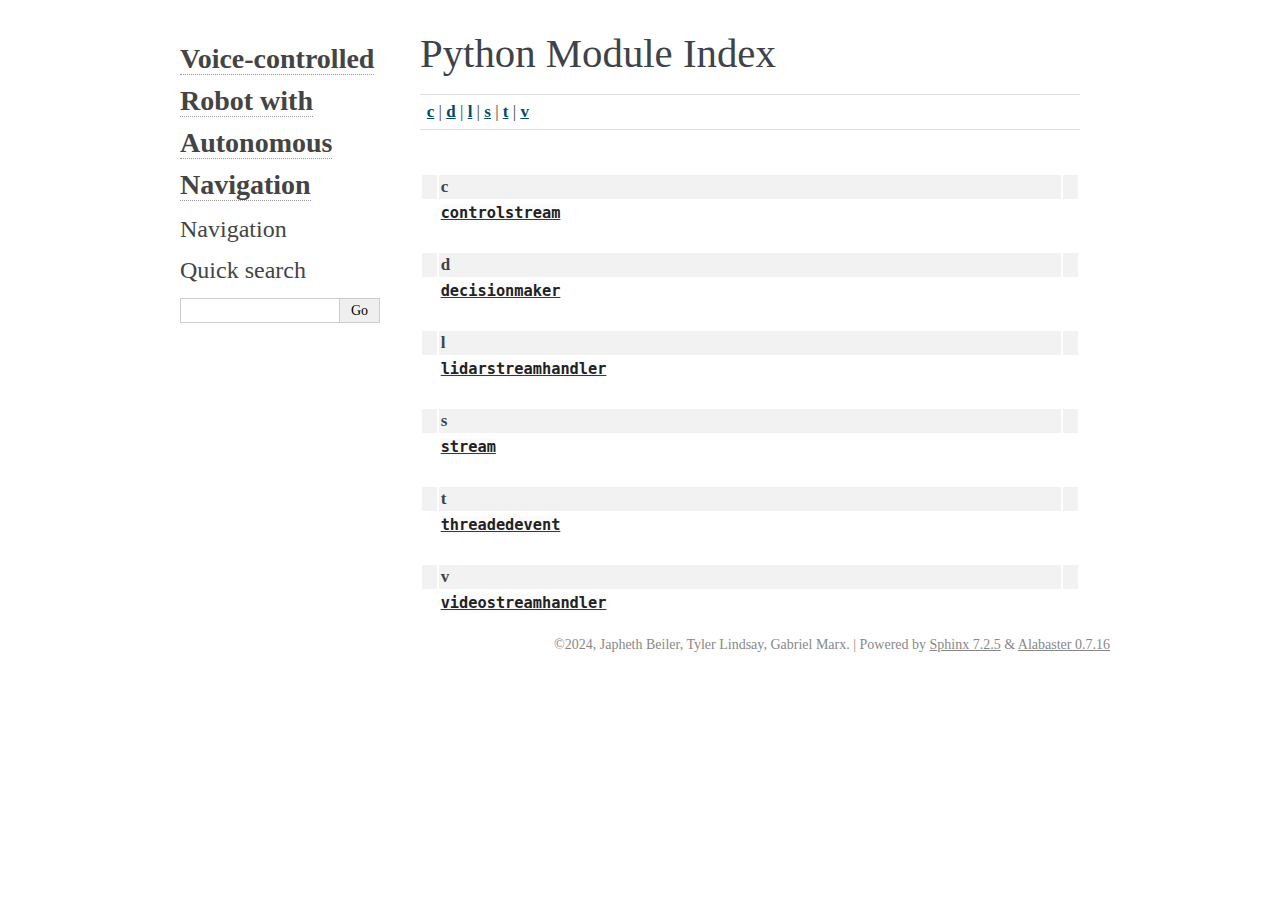
<file: sphinx/py-modindex.html>
<!DOCTYPE html>

<html lang="en" data-content_root="./">
  <head>
    <meta charset="utf-8" />
    <meta name="viewport" content="width=device-width, initial-scale=1.0" />
    <title>Python Module Index &#8212; Voice-controlled Robot with Autonomous Navigation 1.0 documentation</title>
    <link rel="stylesheet" type="text/css" href="_static/pygments.css?v=d1102ebc" />
    <link rel="stylesheet" type="text/css" href="_static/alabaster.css?v=12dfc556" />
    <script src="_static/documentation_options.js?v=f2a433a1"></script>
    <script src="_static/doctools.js?v=888ff710"></script>
    <script src="_static/sphinx_highlight.js?v=dc90522c"></script>
    <link rel="index" title="Index" href="genindex.html" />
    <link rel="search" title="Search" href="search.html" />

   
  <link rel="stylesheet" href="_static/custom.css" type="text/css" />
  

  
  


    <script>
      DOCUMENTATION_OPTIONS.COLLAPSE_INDEX = true;
    </script>


  </head><body>
  

    <div class="document">
      <div class="documentwrapper">
        <div class="bodywrapper">
          

          <div class="body" role="main">
            

   <h1>Python Module Index</h1>

   <div class="modindex-jumpbox">
   <a href="#cap-c"><strong>c</strong></a> | 
   <a href="#cap-d"><strong>d</strong></a> | 
   <a href="#cap-l"><strong>l</strong></a> | 
   <a href="#cap-s"><strong>s</strong></a> | 
   <a href="#cap-t"><strong>t</strong></a> | 
   <a href="#cap-v"><strong>v</strong></a>
   </div>

   <table class="indextable modindextable">
     <tr class="pcap"><td></td><td>&#160;</td><td></td></tr>
     <tr class="cap" id="cap-c"><td></td><td>
       <strong>c</strong></td><td></td></tr>
     <tr>
       <td></td>
       <td>
       <a href="index.html#module-controlstream"><code class="xref">controlstream</code></a></td><td>
       <em></em></td></tr>
     <tr class="pcap"><td></td><td>&#160;</td><td></td></tr>
     <tr class="cap" id="cap-d"><td></td><td>
       <strong>d</strong></td><td></td></tr>
     <tr>
       <td></td>
       <td>
       <a href="index.html#module-decisionmaker"><code class="xref">decisionmaker</code></a></td><td>
       <em></em></td></tr>
     <tr class="pcap"><td></td><td>&#160;</td><td></td></tr>
     <tr class="cap" id="cap-l"><td></td><td>
       <strong>l</strong></td><td></td></tr>
     <tr>
       <td></td>
       <td>
       <a href="index.html#module-lidarstreamhandler"><code class="xref">lidarstreamhandler</code></a></td><td>
       <em></em></td></tr>
     <tr class="pcap"><td></td><td>&#160;</td><td></td></tr>
     <tr class="cap" id="cap-s"><td></td><td>
       <strong>s</strong></td><td></td></tr>
     <tr>
       <td></td>
       <td>
       <a href="index.html#module-stream"><code class="xref">stream</code></a></td><td>
       <em></em></td></tr>
     <tr class="pcap"><td></td><td>&#160;</td><td></td></tr>
     <tr class="cap" id="cap-t"><td></td><td>
       <strong>t</strong></td><td></td></tr>
     <tr>
       <td></td>
       <td>
       <a href="index.html#module-threadedevent"><code class="xref">threadedevent</code></a></td><td>
       <em></em></td></tr>
     <tr class="pcap"><td></td><td>&#160;</td><td></td></tr>
     <tr class="cap" id="cap-v"><td></td><td>
       <strong>v</strong></td><td></td></tr>
     <tr>
       <td></td>
       <td>
       <a href="index.html#module-videostreamhandler"><code class="xref">videostreamhandler</code></a></td><td>
       <em></em></td></tr>
   </table>


          </div>
          
        </div>
      </div>
      <div class="sphinxsidebar" role="navigation" aria-label="main navigation">
        <div class="sphinxsidebarwrapper">
<h1 class="logo"><a href="index.html">Voice-controlled Robot with Autonomous Navigation</a></h1>








<h3>Navigation</h3>

<div class="relations">
<h3>Related Topics</h3>
<ul>
  <li><a href="index.html">Documentation overview</a><ul>
  </ul></li>
</ul>
</div>
<div id="searchbox" style="display: none" role="search">
  <h3 id="searchlabel">Quick search</h3>
    <div class="searchformwrapper">
    <form class="search" action="search.html" method="get">
      <input type="text" name="q" aria-labelledby="searchlabel" autocomplete="off" autocorrect="off" autocapitalize="off" spellcheck="false"/>
      <input type="submit" value="Go" />
    </form>
    </div>
</div>
<script>document.getElementById('searchbox').style.display = "block"</script>








        </div>
      </div>
      <div class="clearer"></div>
    </div>
    <div class="footer">
      &#169;2024, Japheth Beiler, Tyler Lindsay, Gabriel Marx.
      
      |
      Powered by <a href="https://www.sphinx-doc.org/">Sphinx 7.2.5</a>
      &amp; <a href="https://alabaster.readthedocs.io">Alabaster 0.7.16</a>
      
    </div>

    

    
  </body>
</html>
</file>
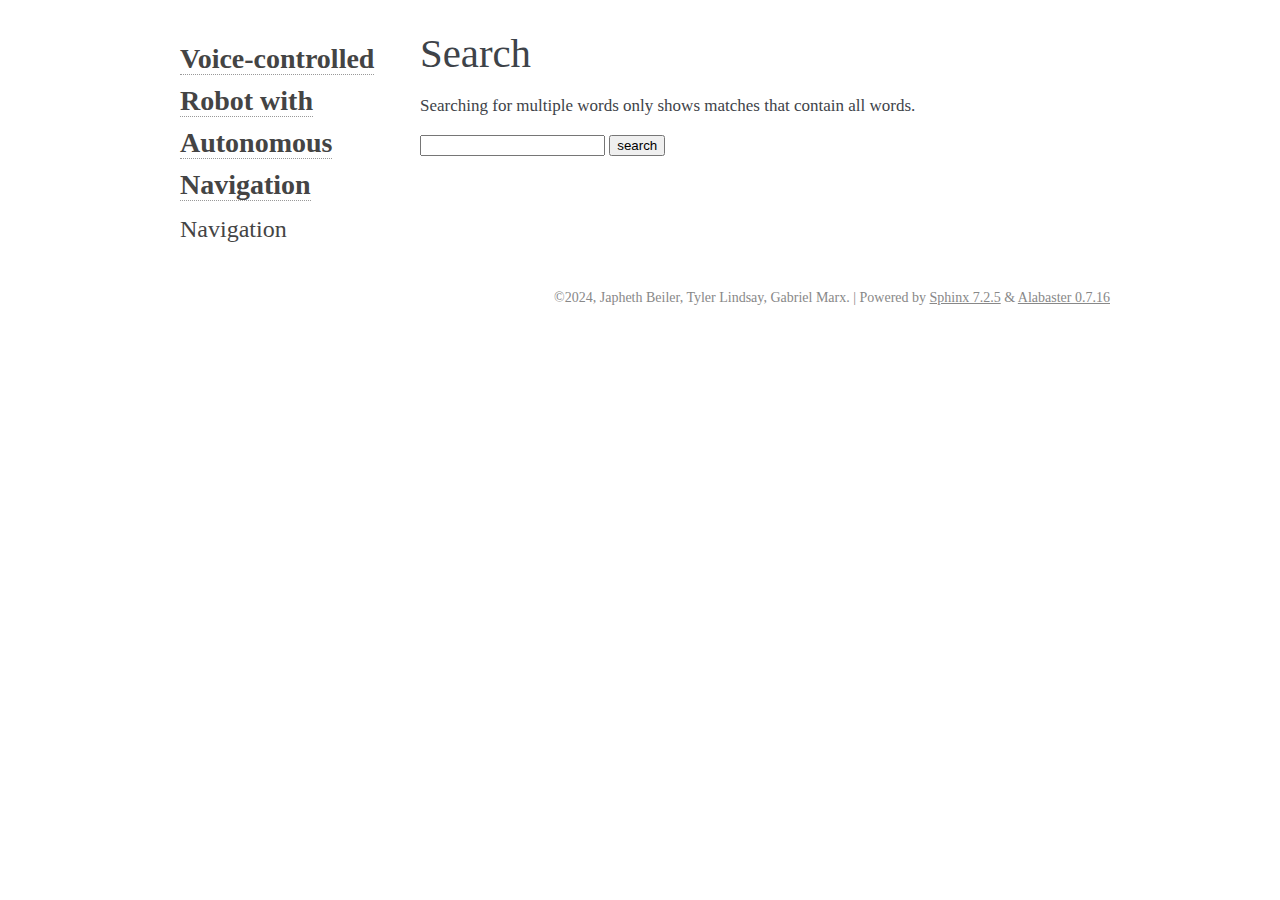
<file: sphinx/search.html>
<!DOCTYPE html>

<html lang="en" data-content_root="./">
  <head>
    <meta charset="utf-8" />
    <meta name="viewport" content="width=device-width, initial-scale=1.0" />
    <title>Search &#8212; Voice-controlled Robot with Autonomous Navigation 1.0 documentation</title>
    <link rel="stylesheet" type="text/css" href="_static/pygments.css?v=d1102ebc" />
    <link rel="stylesheet" type="text/css" href="_static/alabaster.css?v=12dfc556" />
    
    <script src="_static/documentation_options.js?v=f2a433a1"></script>
    <script src="_static/doctools.js?v=888ff710"></script>
    <script src="_static/sphinx_highlight.js?v=dc90522c"></script>
    <script src="_static/searchtools.js"></script>
    <script src="_static/language_data.js"></script>
    <link rel="index" title="Index" href="genindex.html" />
    <link rel="search" title="Search" href="#" />
  <script src="searchindex.js" defer></script>
  
   
  <link rel="stylesheet" href="_static/custom.css" type="text/css" />
  

  
  


  </head><body>
  

    <div class="document">
      <div class="documentwrapper">
        <div class="bodywrapper">
          

          <div class="body" role="main">
            
  <h1 id="search-documentation">Search</h1>
  
  <noscript>
  <div class="admonition warning">
  <p>
    Please activate JavaScript to enable the search
    functionality.
  </p>
  </div>
  </noscript>
  
  
  <p>
    Searching for multiple words only shows matches that contain
    all words.
  </p>
  
  
  <form action="" method="get">
    <input type="text" name="q" aria-labelledby="search-documentation" value="" autocomplete="off" autocorrect="off" autocapitalize="off" spellcheck="false"/>
    <input type="submit" value="search" />
    <span id="search-progress" style="padding-left: 10px"></span>
  </form>
  
  
  
  <div id="search-results">
  
  </div>
  

          </div>
          
        </div>
      </div>
      <div class="sphinxsidebar" role="navigation" aria-label="main navigation">
        <div class="sphinxsidebarwrapper">
<h1 class="logo"><a href="index.html">Voice-controlled Robot with Autonomous Navigation</a></h1>








<h3>Navigation</h3>

<div class="relations">
<h3>Related Topics</h3>
<ul>
  <li><a href="index.html">Documentation overview</a><ul>
  </ul></li>
</ul>
</div>








        </div>
      </div>
      <div class="clearer"></div>
    </div>
    <div class="footer">
      &#169;2024, Japheth Beiler, Tyler Lindsay, Gabriel Marx.
      
      |
      Powered by <a href="https://www.sphinx-doc.org/">Sphinx 7.2.5</a>
      &amp; <a href="https://alabaster.readthedocs.io">Alabaster 0.7.16</a>
      
    </div>

    

    
  </body>
</html>
</file>
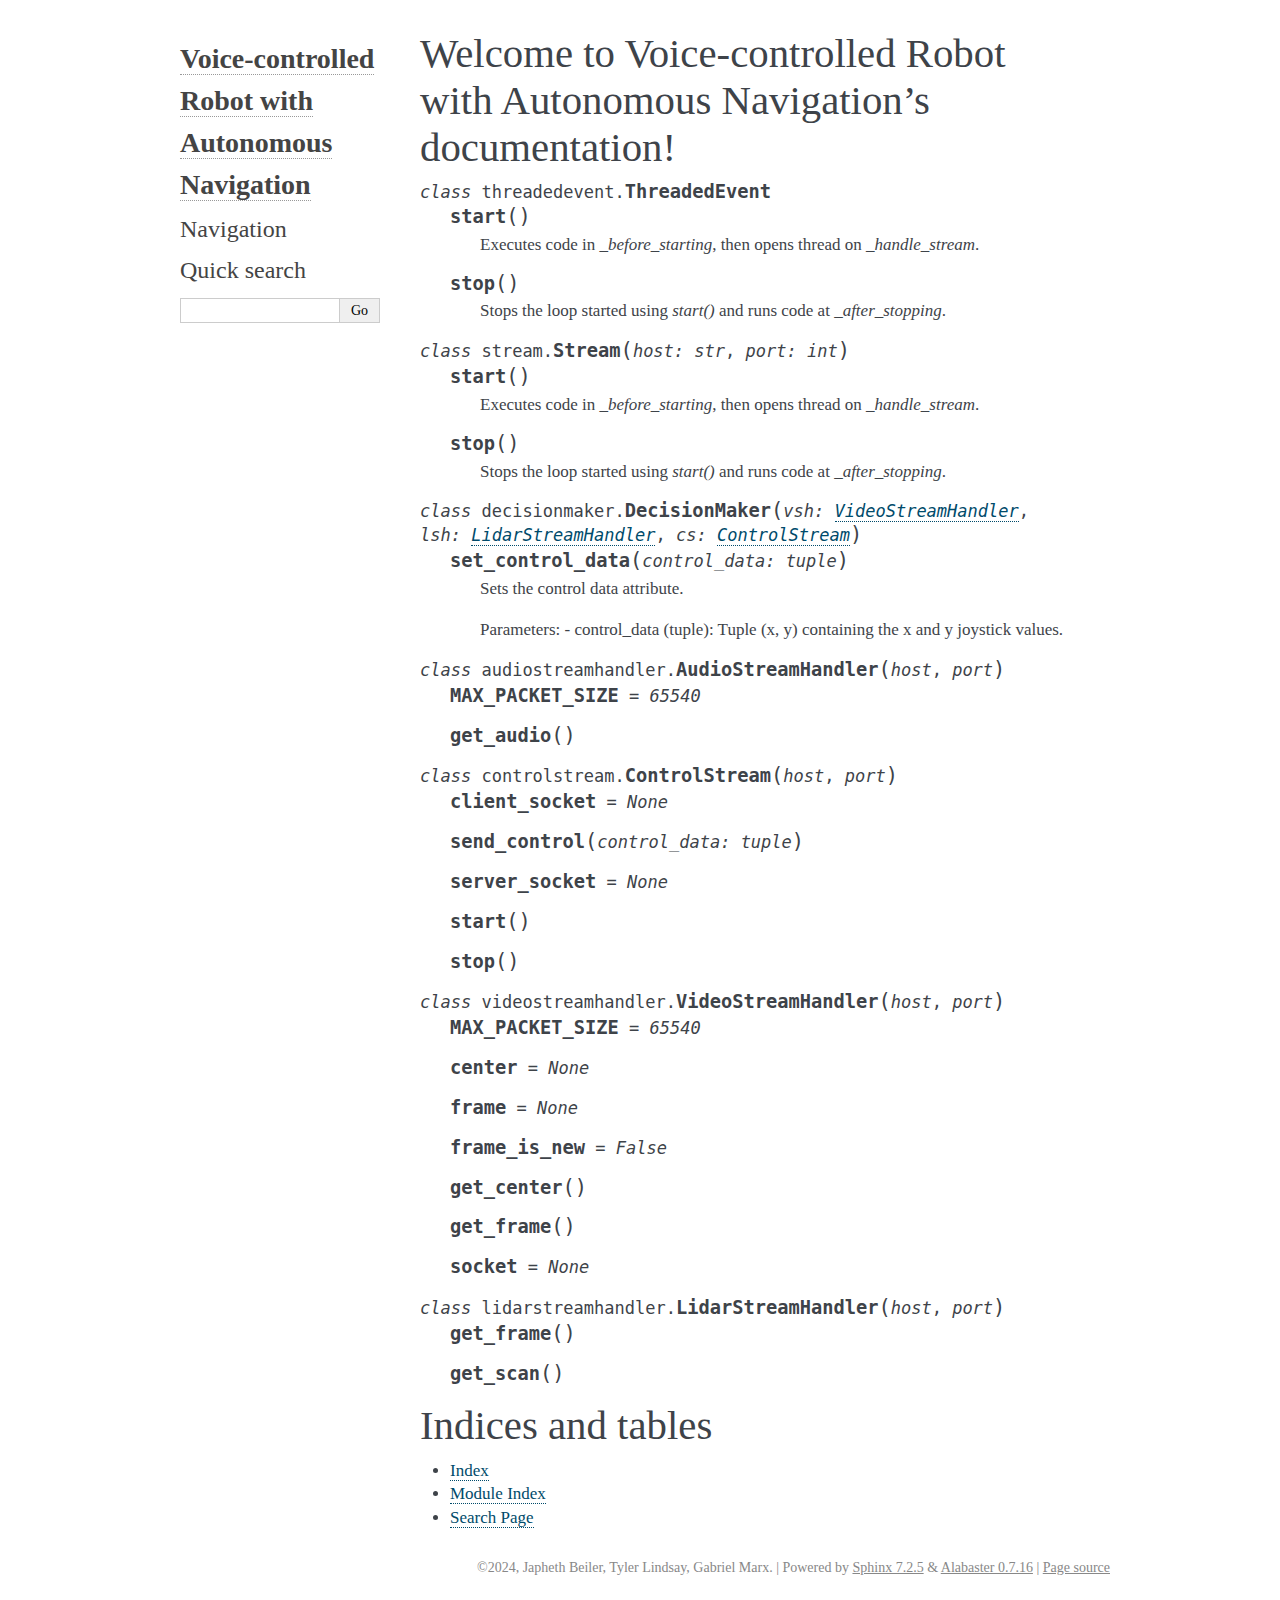
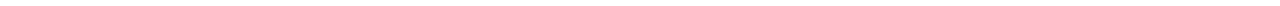
<file: sphinx/server.html>
<!DOCTYPE html>

<html lang="en" data-content_root="./">
  <head>
    <meta charset="utf-8" />
    <meta name="viewport" content="width=device-width, initial-scale=1.0" /><meta name="viewport" content="width=device-width, initial-scale=1" />

    <title>Welcome to Voice-controlled Robot with Autonomous Navigation’s documentation! &#8212; Voice-controlled Robot with Autonomous Navigation 1.0 documentation</title>
    <link rel="stylesheet" type="text/css" href="_static/pygments.css?v=d1102ebc" />
    <link rel="stylesheet" type="text/css" href="_static/alabaster.css?v=12dfc556" />
    <script src="_static/documentation_options.js?v=f2a433a1"></script>
    <script src="_static/doctools.js?v=888ff710"></script>
    <script src="_static/sphinx_highlight.js?v=dc90522c"></script>
    <link rel="index" title="Index" href="genindex.html" />
    <link rel="search" title="Search" href="search.html" />
   
  <link rel="stylesheet" href="_static/custom.css" type="text/css" />
  

  
  

  </head><body>
  

    <div class="document">
      <div class="documentwrapper">
        <div class="bodywrapper">
          

          <div class="body" role="main">
            
  <section id="module-threadedevent">
<span id="welcome-to-voice-controlled-robot-with-autonomous-navigation-s-documentation"></span><h1>Welcome to Voice-controlled Robot with Autonomous Navigation’s documentation!<a class="headerlink" href="#module-threadedevent" title="Link to this heading">¶</a></h1>
<dl class="py class">
<dt class="sig sig-object py" id="threadedevent.ThreadedEvent">
<em class="property"><span class="pre">class</span><span class="w"> </span></em><span class="sig-prename descclassname"><span class="pre">threadedevent.</span></span><span class="sig-name descname"><span class="pre">ThreadedEvent</span></span><a class="headerlink" href="#threadedevent.ThreadedEvent" title="Link to this definition">¶</a></dt>
<dd><dl class="py method">
<dt class="sig sig-object py" id="threadedevent.ThreadedEvent.start">
<span class="sig-name descname"><span class="pre">start</span></span><span class="sig-paren">(</span><span class="sig-paren">)</span><a class="headerlink" href="#threadedevent.ThreadedEvent.start" title="Link to this definition">¶</a></dt>
<dd><p>Executes code in <cite>_before_starting</cite>, then opens thread on
<cite>_handle_stream</cite>.</p>
</dd></dl>

<dl class="py method">
<dt class="sig sig-object py" id="threadedevent.ThreadedEvent.stop">
<span class="sig-name descname"><span class="pre">stop</span></span><span class="sig-paren">(</span><span class="sig-paren">)</span><a class="headerlink" href="#threadedevent.ThreadedEvent.stop" title="Link to this definition">¶</a></dt>
<dd><p>Stops the loop started using <cite>start()</cite> and runs code at <cite>_after_stopping</cite>.</p>
</dd></dl>

</dd></dl>

<dl class="py class" id="module-stream">
<dt class="sig sig-object py" id="stream.Stream">
<em class="property"><span class="pre">class</span><span class="w"> </span></em><span class="sig-prename descclassname"><span class="pre">stream.</span></span><span class="sig-name descname"><span class="pre">Stream</span></span><span class="sig-paren">(</span><em class="sig-param"><span class="n"><span class="pre">host</span></span><span class="p"><span class="pre">:</span></span><span class="w"> </span><span class="n"><span class="pre">str</span></span></em>, <em class="sig-param"><span class="n"><span class="pre">port</span></span><span class="p"><span class="pre">:</span></span><span class="w"> </span><span class="n"><span class="pre">int</span></span></em><span class="sig-paren">)</span><a class="headerlink" href="#stream.Stream" title="Link to this definition">¶</a></dt>
<dd><dl class="py method">
<dt class="sig sig-object py" id="stream.Stream.start">
<span class="sig-name descname"><span class="pre">start</span></span><span class="sig-paren">(</span><span class="sig-paren">)</span><a class="headerlink" href="#stream.Stream.start" title="Link to this definition">¶</a></dt>
<dd><p>Executes code in <cite>_before_starting</cite>, then opens thread on
<cite>_handle_stream</cite>.</p>
</dd></dl>

<dl class="py method">
<dt class="sig sig-object py" id="stream.Stream.stop">
<span class="sig-name descname"><span class="pre">stop</span></span><span class="sig-paren">(</span><span class="sig-paren">)</span><a class="headerlink" href="#stream.Stream.stop" title="Link to this definition">¶</a></dt>
<dd><p>Stops the loop started using <cite>start()</cite> and runs code at <cite>_after_stopping</cite>.</p>
</dd></dl>

</dd></dl>

<dl class="py class" id="module-decisionmaker">
<dt class="sig sig-object py" id="decisionmaker.DecisionMaker">
<em class="property"><span class="pre">class</span><span class="w"> </span></em><span class="sig-prename descclassname"><span class="pre">decisionmaker.</span></span><span class="sig-name descname"><span class="pre">DecisionMaker</span></span><span class="sig-paren">(</span><em class="sig-param"><span class="n"><span class="pre">vsh</span></span><span class="p"><span class="pre">:</span></span><span class="w"> </span><span class="n"><a class="reference internal" href="#videostreamhandler.VideoStreamHandler" title="videostreamhandler.VideoStreamHandler"><span class="pre">VideoStreamHandler</span></a></span></em>, <em class="sig-param"><span class="n"><span class="pre">lsh</span></span><span class="p"><span class="pre">:</span></span><span class="w"> </span><span class="n"><a class="reference internal" href="#lidarstreamhandler.LidarStreamHandler" title="lidarstreamhandler.LidarStreamHandler"><span class="pre">LidarStreamHandler</span></a></span></em>, <em class="sig-param"><span class="n"><span class="pre">cs</span></span><span class="p"><span class="pre">:</span></span><span class="w"> </span><span class="n"><a class="reference internal" href="#controlstream.ControlStream" title="controlstream.ControlStream"><span class="pre">ControlStream</span></a></span></em><span class="sig-paren">)</span><a class="headerlink" href="#decisionmaker.DecisionMaker" title="Link to this definition">¶</a></dt>
<dd><dl class="py method">
<dt class="sig sig-object py" id="decisionmaker.DecisionMaker.set_control_data">
<span class="sig-name descname"><span class="pre">set_control_data</span></span><span class="sig-paren">(</span><em class="sig-param"><span class="n"><span class="pre">control_data</span></span><span class="p"><span class="pre">:</span></span><span class="w"> </span><span class="n"><span class="pre">tuple</span></span></em><span class="sig-paren">)</span><a class="headerlink" href="#decisionmaker.DecisionMaker.set_control_data" title="Link to this definition">¶</a></dt>
<dd><p>Sets the control data attribute.</p>
<p>Parameters:
- control_data (tuple): Tuple (x, y) containing the x and y joystick values.</p>
</dd></dl>

</dd></dl>

<dl class="py class" id="module-audiostreamhandler">
<dt class="sig sig-object py" id="audiostreamhandler.AudioStreamHandler">
<em class="property"><span class="pre">class</span><span class="w"> </span></em><span class="sig-prename descclassname"><span class="pre">audiostreamhandler.</span></span><span class="sig-name descname"><span class="pre">AudioStreamHandler</span></span><span class="sig-paren">(</span><em class="sig-param"><span class="n"><span class="pre">host</span></span></em>, <em class="sig-param"><span class="n"><span class="pre">port</span></span></em><span class="sig-paren">)</span><a class="headerlink" href="#audiostreamhandler.AudioStreamHandler" title="Link to this definition">¶</a></dt>
<dd><dl class="py attribute">
<dt class="sig sig-object py" id="audiostreamhandler.AudioStreamHandler.MAX_PACKET_SIZE">
<span class="sig-name descname"><span class="pre">MAX_PACKET_SIZE</span></span><em class="property"><span class="w"> </span><span class="p"><span class="pre">=</span></span><span class="w"> </span><span class="pre">65540</span></em><a class="headerlink" href="#audiostreamhandler.AudioStreamHandler.MAX_PACKET_SIZE" title="Link to this definition">¶</a></dt>
<dd></dd></dl>

<dl class="py method">
<dt class="sig sig-object py" id="audiostreamhandler.AudioStreamHandler.get_audio">
<span class="sig-name descname"><span class="pre">get_audio</span></span><span class="sig-paren">(</span><span class="sig-paren">)</span><a class="headerlink" href="#audiostreamhandler.AudioStreamHandler.get_audio" title="Link to this definition">¶</a></dt>
<dd></dd></dl>

</dd></dl>

<dl class="py class" id="module-controlstream">
<dt class="sig sig-object py" id="controlstream.ControlStream">
<em class="property"><span class="pre">class</span><span class="w"> </span></em><span class="sig-prename descclassname"><span class="pre">controlstream.</span></span><span class="sig-name descname"><span class="pre">ControlStream</span></span><span class="sig-paren">(</span><em class="sig-param"><span class="n"><span class="pre">host</span></span></em>, <em class="sig-param"><span class="n"><span class="pre">port</span></span></em><span class="sig-paren">)</span><a class="headerlink" href="#controlstream.ControlStream" title="Link to this definition">¶</a></dt>
<dd><dl class="py attribute">
<dt class="sig sig-object py" id="controlstream.ControlStream.client_socket">
<span class="sig-name descname"><span class="pre">client_socket</span></span><em class="property"><span class="w"> </span><span class="p"><span class="pre">=</span></span><span class="w"> </span><span class="pre">None</span></em><a class="headerlink" href="#controlstream.ControlStream.client_socket" title="Link to this definition">¶</a></dt>
<dd></dd></dl>

<dl class="py method">
<dt class="sig sig-object py" id="controlstream.ControlStream.send_control">
<span class="sig-name descname"><span class="pre">send_control</span></span><span class="sig-paren">(</span><em class="sig-param"><span class="n"><span class="pre">control_data</span></span><span class="p"><span class="pre">:</span></span><span class="w"> </span><span class="n"><span class="pre">tuple</span></span></em><span class="sig-paren">)</span><a class="headerlink" href="#controlstream.ControlStream.send_control" title="Link to this definition">¶</a></dt>
<dd></dd></dl>

<dl class="py attribute">
<dt class="sig sig-object py" id="controlstream.ControlStream.server_socket">
<span class="sig-name descname"><span class="pre">server_socket</span></span><em class="property"><span class="w"> </span><span class="p"><span class="pre">=</span></span><span class="w"> </span><span class="pre">None</span></em><a class="headerlink" href="#controlstream.ControlStream.server_socket" title="Link to this definition">¶</a></dt>
<dd></dd></dl>

<dl class="py method">
<dt class="sig sig-object py" id="controlstream.ControlStream.start">
<span class="sig-name descname"><span class="pre">start</span></span><span class="sig-paren">(</span><span class="sig-paren">)</span><a class="headerlink" href="#controlstream.ControlStream.start" title="Link to this definition">¶</a></dt>
<dd></dd></dl>

<dl class="py method">
<dt class="sig sig-object py" id="controlstream.ControlStream.stop">
<span class="sig-name descname"><span class="pre">stop</span></span><span class="sig-paren">(</span><span class="sig-paren">)</span><a class="headerlink" href="#controlstream.ControlStream.stop" title="Link to this definition">¶</a></dt>
<dd></dd></dl>

</dd></dl>

<dl class="py class" id="module-videostreamhandler">
<dt class="sig sig-object py" id="videostreamhandler.VideoStreamHandler">
<em class="property"><span class="pre">class</span><span class="w"> </span></em><span class="sig-prename descclassname"><span class="pre">videostreamhandler.</span></span><span class="sig-name descname"><span class="pre">VideoStreamHandler</span></span><span class="sig-paren">(</span><em class="sig-param"><span class="n"><span class="pre">host</span></span></em>, <em class="sig-param"><span class="n"><span class="pre">port</span></span></em><span class="sig-paren">)</span><a class="headerlink" href="#videostreamhandler.VideoStreamHandler" title="Link to this definition">¶</a></dt>
<dd><dl class="py attribute">
<dt class="sig sig-object py" id="videostreamhandler.VideoStreamHandler.MAX_PACKET_SIZE">
<span class="sig-name descname"><span class="pre">MAX_PACKET_SIZE</span></span><em class="property"><span class="w"> </span><span class="p"><span class="pre">=</span></span><span class="w"> </span><span class="pre">65540</span></em><a class="headerlink" href="#videostreamhandler.VideoStreamHandler.MAX_PACKET_SIZE" title="Link to this definition">¶</a></dt>
<dd></dd></dl>

<dl class="py attribute">
<dt class="sig sig-object py" id="videostreamhandler.VideoStreamHandler.center">
<span class="sig-name descname"><span class="pre">center</span></span><em class="property"><span class="w"> </span><span class="p"><span class="pre">=</span></span><span class="w"> </span><span class="pre">None</span></em><a class="headerlink" href="#videostreamhandler.VideoStreamHandler.center" title="Link to this definition">¶</a></dt>
<dd></dd></dl>

<dl class="py attribute">
<dt class="sig sig-object py" id="videostreamhandler.VideoStreamHandler.frame">
<span class="sig-name descname"><span class="pre">frame</span></span><em class="property"><span class="w"> </span><span class="p"><span class="pre">=</span></span><span class="w"> </span><span class="pre">None</span></em><a class="headerlink" href="#videostreamhandler.VideoStreamHandler.frame" title="Link to this definition">¶</a></dt>
<dd></dd></dl>

<dl class="py attribute">
<dt class="sig sig-object py" id="videostreamhandler.VideoStreamHandler.frame_is_new">
<span class="sig-name descname"><span class="pre">frame_is_new</span></span><em class="property"><span class="w"> </span><span class="p"><span class="pre">=</span></span><span class="w"> </span><span class="pre">False</span></em><a class="headerlink" href="#videostreamhandler.VideoStreamHandler.frame_is_new" title="Link to this definition">¶</a></dt>
<dd></dd></dl>

<dl class="py method">
<dt class="sig sig-object py" id="videostreamhandler.VideoStreamHandler.get_center">
<span class="sig-name descname"><span class="pre">get_center</span></span><span class="sig-paren">(</span><span class="sig-paren">)</span><a class="headerlink" href="#videostreamhandler.VideoStreamHandler.get_center" title="Link to this definition">¶</a></dt>
<dd></dd></dl>

<dl class="py method">
<dt class="sig sig-object py" id="videostreamhandler.VideoStreamHandler.get_frame">
<span class="sig-name descname"><span class="pre">get_frame</span></span><span class="sig-paren">(</span><span class="sig-paren">)</span><a class="headerlink" href="#videostreamhandler.VideoStreamHandler.get_frame" title="Link to this definition">¶</a></dt>
<dd></dd></dl>

<dl class="py attribute">
<dt class="sig sig-object py" id="videostreamhandler.VideoStreamHandler.socket">
<span class="sig-name descname"><span class="pre">socket</span></span><em class="property"><span class="w"> </span><span class="p"><span class="pre">=</span></span><span class="w"> </span><span class="pre">None</span></em><a class="headerlink" href="#videostreamhandler.VideoStreamHandler.socket" title="Link to this definition">¶</a></dt>
<dd></dd></dl>

</dd></dl>

<dl class="py class" id="module-lidarstreamhandler">
<dt class="sig sig-object py" id="lidarstreamhandler.LidarStreamHandler">
<em class="property"><span class="pre">class</span><span class="w"> </span></em><span class="sig-prename descclassname"><span class="pre">lidarstreamhandler.</span></span><span class="sig-name descname"><span class="pre">LidarStreamHandler</span></span><span class="sig-paren">(</span><em class="sig-param"><span class="n"><span class="pre">host</span></span></em>, <em class="sig-param"><span class="n"><span class="pre">port</span></span></em><span class="sig-paren">)</span><a class="headerlink" href="#lidarstreamhandler.LidarStreamHandler" title="Link to this definition">¶</a></dt>
<dd><dl class="py method">
<dt class="sig sig-object py" id="lidarstreamhandler.LidarStreamHandler.get_frame">
<span class="sig-name descname"><span class="pre">get_frame</span></span><span class="sig-paren">(</span><span class="sig-paren">)</span><a class="headerlink" href="#lidarstreamhandler.LidarStreamHandler.get_frame" title="Link to this definition">¶</a></dt>
<dd></dd></dl>

<dl class="py method">
<dt class="sig sig-object py" id="lidarstreamhandler.LidarStreamHandler.get_scan">
<span class="sig-name descname"><span class="pre">get_scan</span></span><span class="sig-paren">(</span><span class="sig-paren">)</span><a class="headerlink" href="#lidarstreamhandler.LidarStreamHandler.get_scan" title="Link to this definition">¶</a></dt>
<dd></dd></dl>

</dd></dl>

<div class="toctree-wrapper compound">
</div>
</section>
<section id="indices-and-tables">
<h1>Indices and tables<a class="headerlink" href="#indices-and-tables" title="Link to this heading">¶</a></h1>
<ul class="simple">
<li><p><a class="reference internal" href="genindex.html"><span class="std std-ref">Index</span></a></p></li>
<li><p><a class="reference internal" href="py-modindex.html"><span class="std std-ref">Module Index</span></a></p></li>
<li><p><a class="reference internal" href="search.html"><span class="std std-ref">Search Page</span></a></p></li>
</ul>
</section>


          </div>
          
        </div>
      </div>
      <div class="sphinxsidebar" role="navigation" aria-label="main navigation">
        <div class="sphinxsidebarwrapper">
<h1 class="logo"><a href="#">Voice-controlled Robot with Autonomous Navigation</a></h1>








<h3>Navigation</h3>

<div class="relations">
<h3>Related Topics</h3>
<ul>
  <li><a href="#">Documentation overview</a><ul>
  </ul></li>
</ul>
</div>
<div id="searchbox" style="display: none" role="search">
  <h3 id="searchlabel">Quick search</h3>
    <div class="searchformwrapper">
    <form class="search" action="search.html" method="get">
      <input type="text" name="q" aria-labelledby="searchlabel" autocomplete="off" autocorrect="off" autocapitalize="off" spellcheck="false"/>
      <input type="submit" value="Go" />
    </form>
    </div>
</div>
<script>document.getElementById('searchbox').style.display = "block"</script>








        </div>
      </div>
      <div class="clearer"></div>
    </div>
    <div class="footer">
      &#169;2024, Japheth Beiler, Tyler Lindsay, Gabriel Marx.
      
      |
      Powered by <a href="https://www.sphinx-doc.org/">Sphinx 7.2.5</a>
      &amp; <a href="https://alabaster.readthedocs.io">Alabaster 0.7.16</a>
      
      |
      <a href="_sources/index.rst.txt"
          rel="nofollow">Page source</a>
    </div>

    

    
  </body>
</html>
</file>
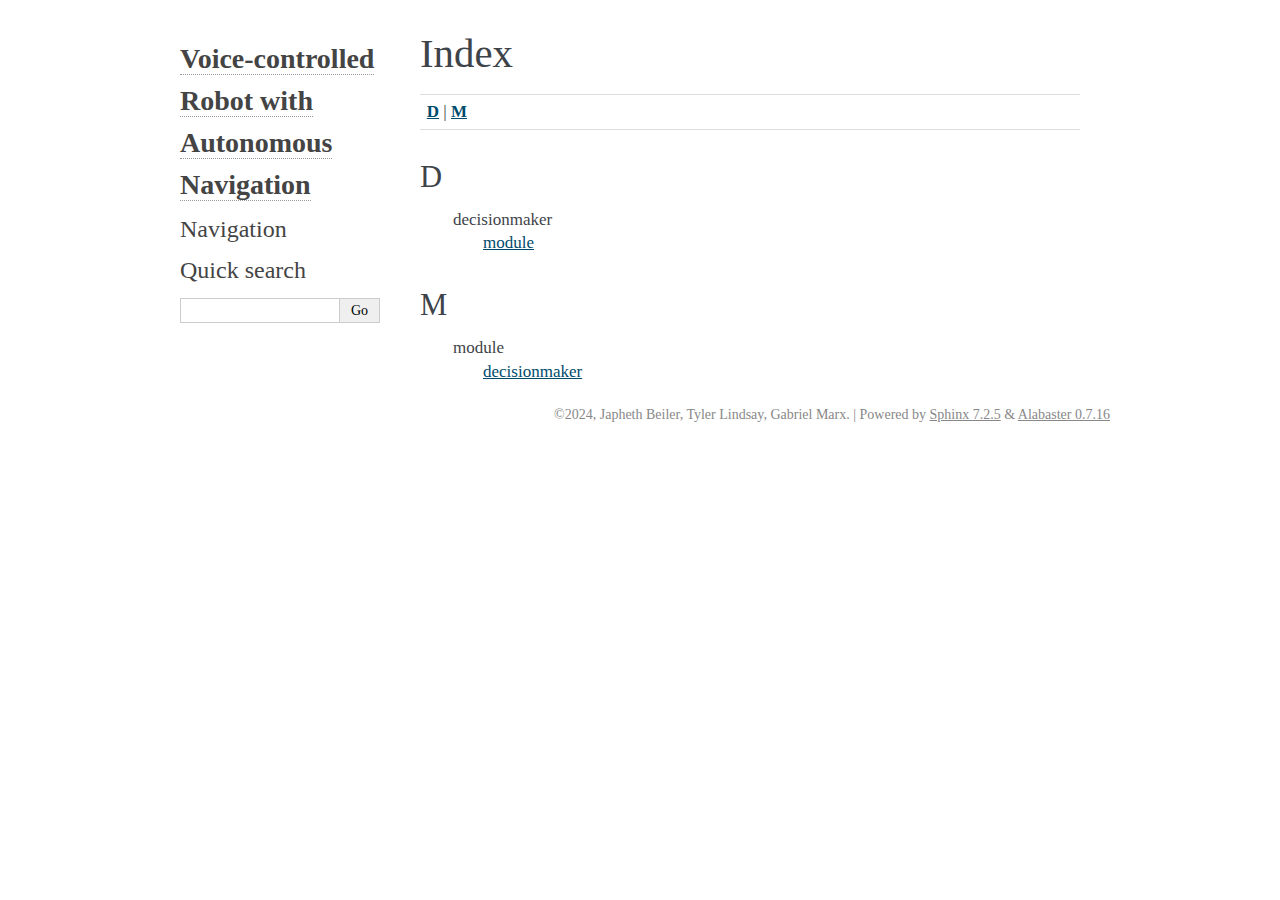
<file: sphinx/html/genindex.html>
<!DOCTYPE html>

<html lang="en" data-content_root="./">
  <head>
    <meta charset="utf-8" />
    <meta name="viewport" content="width=device-width, initial-scale=1.0" />
    <title>Index &#8212; Voice-controlled Robot with Autonomous Navigation 1.0 documentation</title>
    <link rel="stylesheet" type="text/css" href="_static/pygments.css?v=d1102ebc" />
    <link rel="stylesheet" type="text/css" href="_static/alabaster.css?v=12dfc556" />
    <script src="_static/documentation_options.js?v=f2a433a1"></script>
    <script src="_static/doctools.js?v=888ff710"></script>
    <script src="_static/sphinx_highlight.js?v=dc90522c"></script>
    <link rel="index" title="Index" href="#" />
    <link rel="search" title="Search" href="search.html" />
   
  <link rel="stylesheet" href="_static/custom.css" type="text/css" />
  

  
  

  </head><body>
  

    <div class="document">
      <div class="documentwrapper">
        <div class="bodywrapper">
          

          <div class="body" role="main">
            

<h1 id="index">Index</h1>

<div class="genindex-jumpbox">
 <a href="#D"><strong>D</strong></a>
 | <a href="#M"><strong>M</strong></a>
 
</div>
<h2 id="D">D</h2>
<table style="width: 100%" class="indextable genindextable"><tr>
  <td style="width: 33%; vertical-align: top;"><ul>
      <li>
    decisionmaker

      <ul>
        <li><a href="index.html#module-decisionmaker">module</a>
</li>
      </ul></li>
  </ul></td>
</tr></table>

<h2 id="M">M</h2>
<table style="width: 100%" class="indextable genindextable"><tr>
  <td style="width: 33%; vertical-align: top;"><ul>
      <li>
    module

      <ul>
        <li><a href="index.html#module-decisionmaker">decisionmaker</a>
</li>
      </ul></li>
  </ul></td>
</tr></table>



          </div>
          
        </div>
      </div>
      <div class="sphinxsidebar" role="navigation" aria-label="main navigation">
        <div class="sphinxsidebarwrapper">
<h1 class="logo"><a href="index.html">Voice-controlled Robot with Autonomous Navigation</a></h1>








<h3>Navigation</h3>

<div class="relations">
<h3>Related Topics</h3>
<ul>
  <li><a href="index.html">Documentation overview</a><ul>
  </ul></li>
</ul>
</div>
<div id="searchbox" style="display: none" role="search">
  <h3 id="searchlabel">Quick search</h3>
    <div class="searchformwrapper">
    <form class="search" action="search.html" method="get">
      <input type="text" name="q" aria-labelledby="searchlabel" autocomplete="off" autocorrect="off" autocapitalize="off" spellcheck="false"/>
      <input type="submit" value="Go" />
    </form>
    </div>
</div>
<script>document.getElementById('searchbox').style.display = "block"</script>








        </div>
      </div>
      <div class="clearer"></div>
    </div>
    <div class="footer">
      &#169;2024, Japheth Beiler, Tyler Lindsay, Gabriel Marx.
      
      |
      Powered by <a href="https://www.sphinx-doc.org/">Sphinx 7.2.5</a>
      &amp; <a href="https://alabaster.readthedocs.io">Alabaster 0.7.16</a>
      
    </div>

    

    
  </body>
</html>
</file>
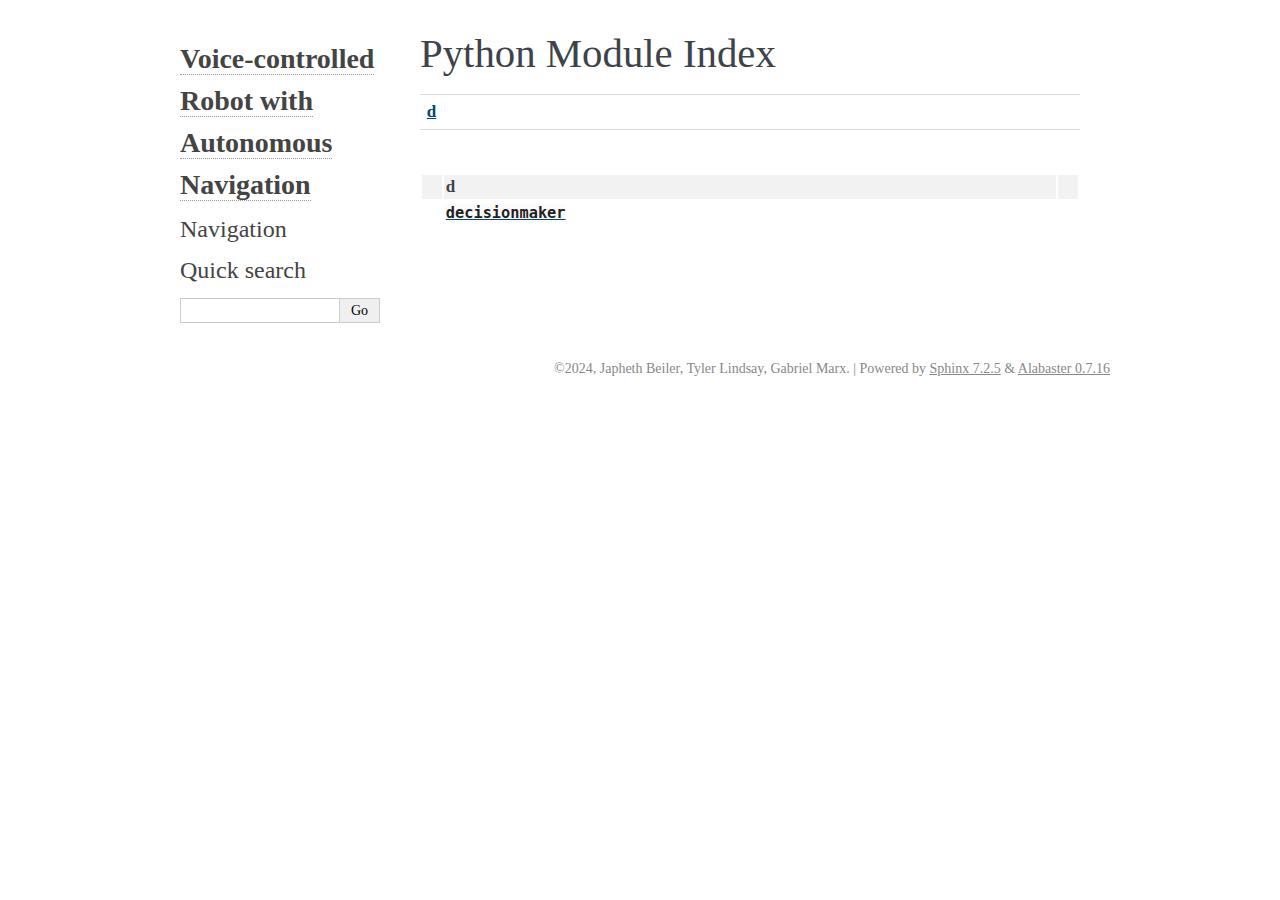
<file: sphinx/html/py-modindex.html>
<!DOCTYPE html>

<html lang="en" data-content_root="./">
  <head>
    <meta charset="utf-8" />
    <meta name="viewport" content="width=device-width, initial-scale=1.0" />
    <title>Python Module Index &#8212; Voice-controlled Robot with Autonomous Navigation 1.0 documentation</title>
    <link rel="stylesheet" type="text/css" href="_static/pygments.css?v=d1102ebc" />
    <link rel="stylesheet" type="text/css" href="_static/alabaster.css?v=12dfc556" />
    <script src="_static/documentation_options.js?v=f2a433a1"></script>
    <script src="_static/doctools.js?v=888ff710"></script>
    <script src="_static/sphinx_highlight.js?v=dc90522c"></script>
    <link rel="index" title="Index" href="genindex.html" />
    <link rel="search" title="Search" href="search.html" />

   
  <link rel="stylesheet" href="_static/custom.css" type="text/css" />
  

  
  


    <script>
      DOCUMENTATION_OPTIONS.COLLAPSE_INDEX = true;
    </script>


  </head><body>
  

    <div class="document">
      <div class="documentwrapper">
        <div class="bodywrapper">
          

          <div class="body" role="main">
            

   <h1>Python Module Index</h1>

   <div class="modindex-jumpbox">
   <a href="#cap-d"><strong>d</strong></a>
   </div>

   <table class="indextable modindextable">
     <tr class="pcap"><td></td><td>&#160;</td><td></td></tr>
     <tr class="cap" id="cap-d"><td></td><td>
       <strong>d</strong></td><td></td></tr>
     <tr>
       <td></td>
       <td>
       <a href="index.html#module-decisionmaker"><code class="xref">decisionmaker</code></a></td><td>
       <em></em></td></tr>
   </table>


          </div>
          
        </div>
      </div>
      <div class="sphinxsidebar" role="navigation" aria-label="main navigation">
        <div class="sphinxsidebarwrapper">
<h1 class="logo"><a href="index.html">Voice-controlled Robot with Autonomous Navigation</a></h1>








<h3>Navigation</h3>

<div class="relations">
<h3>Related Topics</h3>
<ul>
  <li><a href="index.html">Documentation overview</a><ul>
  </ul></li>
</ul>
</div>
<div id="searchbox" style="display: none" role="search">
  <h3 id="searchlabel">Quick search</h3>
    <div class="searchformwrapper">
    <form class="search" action="search.html" method="get">
      <input type="text" name="q" aria-labelledby="searchlabel" autocomplete="off" autocorrect="off" autocapitalize="off" spellcheck="false"/>
      <input type="submit" value="Go" />
    </form>
    </div>
</div>
<script>document.getElementById('searchbox').style.display = "block"</script>








        </div>
      </div>
      <div class="clearer"></div>
    </div>
    <div class="footer">
      &#169;2024, Japheth Beiler, Tyler Lindsay, Gabriel Marx.
      
      |
      Powered by <a href="https://www.sphinx-doc.org/">Sphinx 7.2.5</a>
      &amp; <a href="https://alabaster.readthedocs.io">Alabaster 0.7.16</a>
      
    </div>

    

    
  </body>
</html>
</file>
<file: sphinx/_static/pygments.css>
pre { line-height: 125%; }
td.linenos .normal { color: inherit; background-color: transparent; padding-left: 5px; padding-right: 5px; }
span.linenos { color: inherit; background-color: transparent; padding-left: 5px; padding-right: 5px; }
td.linenos .special { color: #000000; background-color: #ffffc0; padding-left: 5px; padding-right: 5px; }
span.linenos.special { color: #000000; background-color: #ffffc0; padding-left: 5px; padding-right: 5px; }
.highlight .hll { background-color: #ffffcc }
.highlight { background: #f8f8f8; }
.highlight .c { color: #8f5902; font-style: italic } /* Comment */
.highlight .err { color: #a40000; border: 1px solid #ef2929 } /* Error */
.highlight .g { color: #000000 } /* Generic */
.highlight .k { color: #004461; font-weight: bold } /* Keyword */
.highlight .l { color: #000000 } /* Literal */
.highlight .n { color: #000000 } /* Name */
.highlight .o { color: #582800 } /* Operator */
.highlight .x { color: #000000 } /* Other */
.highlight .p { color: #000000; font-weight: bold } /* Punctuation */
.highlight .ch { color: #8f5902; font-style: italic } /* Comment.Hashbang */
.highlight .cm { color: #8f5902; font-style: italic } /* Comment.Multiline */
.highlight .cp { color: #8f5902 } /* Comment.Preproc */
.highlight .cpf { color: #8f5902; font-style: italic } /* Comment.PreprocFile */
.highlight .c1 { color: #8f5902; font-style: italic } /* Comment.Single */
.highlight .cs { color: #8f5902; font-style: italic } /* Comment.Special */
.highlight .gd { color: #a40000 } /* Generic.Deleted */
.highlight .ge { color: #000000; font-style: italic } /* Generic.Emph */
.highlight .ges { color: #000000 } /* Generic.EmphStrong */
.highlight .gr { color: #ef2929 } /* Generic.Error */
.highlight .gh { color: #000080; font-weight: bold } /* Generic.Heading */
.highlight .gi { color: #00A000 } /* Generic.Inserted */
.highlight .go { color: #888888 } /* Generic.Output */
.highlight .gp { color: #745334 } /* Generic.Prompt */
.highlight .gs { color: #000000; font-weight: bold } /* Generic.Strong */
.highlight .gu { color: #800080; font-weight: bold } /* Generic.Subheading */
.highlight .gt { color: #a40000; font-weight: bold } /* Generic.Traceback */
.highlight .kc { color: #004461; font-weight: bold } /* Keyword.Constant */
.highlight .kd { color: #004461; font-weight: bold } /* Keyword.Declaration */
.highlight .kn { color: #004461; font-weight: bold } /* Keyword.Namespace */
.highlight .kp { color: #004461; font-weight: bold } /* Keyword.Pseudo */
.highlight .kr { color: #004461; font-weight: bold } /* Keyword.Reserved */
.highlight .kt { color: #004461; font-weight: bold } /* Keyword.Type */
.highlight .ld { color: #000000 } /* Literal.Date */
.highlight .m { color: #990000 } /* Literal.Number */
.highlight .s { color: #4e9a06 } /* Literal.String */
.highlight .na { color: #c4a000 } /* Name.Attribute */
.highlight .nb { color: #004461 } /* Name.Builtin */
.highlight .nc { color: #000000 } /* Name.Class */
.highlight .no { color: #000000 } /* Name.Constant */
.highlight .nd { color: #888888 } /* Name.Decorator */
.highlight .ni { color: #ce5c00 } /* Name.Entity */
.highlight .ne { color: #cc0000; font-weight: bold } /* Name.Exception */
.highlight .nf { color: #000000 } /* Name.Function */
.highlight .nl { color: #f57900 } /* Name.Label */
.highlight .nn { color: #000000 } /* Name.Namespace */
.highlight .nx { color: #000000 } /* Name.Other */
.highlight .py { color: #000000 } /* Name.Property */
.highlight .nt { color: #004461; font-weight: bold } /* Name.Tag */
.highlight .nv { color: #000000 } /* Name.Variable */
.highlight .ow { color: #004461; font-weight: bold } /* Operator.Word */
.highlight .pm { color: #000000; font-weight: bold } /* Punctuation.Marker */
.highlight .w { color: #f8f8f8 } /* Text.Whitespace */
.highlight .mb { color: #990000 } /* Literal.Number.Bin */
.highlight .mf { color: #990000 } /* Literal.Number.Float */
.highlight .mh { color: #990000 } /* Literal.Number.Hex */
.highlight .mi { color: #990000 } /* Literal.Number.Integer */
.highlight .mo { color: #990000 } /* Literal.Number.Oct */
.highlight .sa { color: #4e9a06 } /* Literal.String.Affix */
.highlight .sb { color: #4e9a06 } /* Literal.String.Backtick */
.highlight .sc { color: #4e9a06 } /* Literal.String.Char */
.highlight .dl { color: #4e9a06 } /* Literal.String.Delimiter */
.highlight .sd { color: #8f5902; font-style: italic } /* Literal.String.Doc */
.highlight .s2 { color: #4e9a06 } /* Literal.String.Double */
.highlight .se { color: #4e9a06 } /* Literal.String.Escape */
.highlight .sh { color: #4e9a06 } /* Literal.String.Heredoc */
.highlight .si { color: #4e9a06 } /* Literal.String.Interpol */
.highlight .sx { color: #4e9a06 } /* Literal.String.Other */
.highlight .sr { color: #4e9a06 } /* Literal.String.Regex */
.highlight .s1 { color: #4e9a06 } /* Literal.String.Single */
.highlight .ss { color: #4e9a06 } /* Literal.String.Symbol */
.highlight .bp { color: #3465a4 } /* Name.Builtin.Pseudo */
.highlight .fm { color: #000000 } /* Name.Function.Magic */
.highlight .vc { color: #000000 } /* Name.Variable.Class */
.highlight .vg { color: #000000 } /* Name.Variable.Global */
.highlight .vi { color: #000000 } /* Name.Variable.Instance */
.highlight .vm { color: #000000 } /* Name.Variable.Magic */
.highlight .il { color: #990000 } /* Literal.Number.Integer.Long */
</file>
<file: sphinx/_static/alabaster.css>
@import url("basic.css");

/* -- page layout ----------------------------------------------------------- */

body {
    font-family: Georgia, serif;
    font-size: 17px;
    background-color: #fff;
    color: #000;
    margin: 0;
    padding: 0;
}


div.document {
    width: 940px;
    margin: 30px auto 0 auto;
}

div.documentwrapper {
    float: left;
    width: 100%;
}

div.bodywrapper {
    margin: 0 0 0 220px;
}

div.sphinxsidebar {
    width: 220px;
    font-size: 14px;
    line-height: 1.5;
}

hr {
    border: 1px solid #B1B4B6;
}

div.body {
    background-color: #fff;
    color: #3E4349;
    padding: 0 30px 0 30px;
}

div.body > .section {
    text-align: left;
}

div.footer {
    width: 940px;
    margin: 20px auto 30px auto;
    font-size: 14px;
    color: #888;
    text-align: right;
}

div.footer a {
    color: #888;
}

p.caption {
    font-family: inherit;
    font-size: inherit;
}


div.relations {
    display: none;
}


div.sphinxsidebar {
    max-height: 100%;
    overflow-y: auto;
}

div.sphinxsidebar a {
    color: #444;
    text-decoration: none;
    border-bottom: 1px dotted #999;
}

div.sphinxsidebar a:hover {
    border-bottom: 1px solid #999;
}

div.sphinxsidebarwrapper {
    padding: 18px 10px;
}

div.sphinxsidebarwrapper p.logo {
    padding: 0;
    margin: -10px 0 0 0px;
    text-align: center;
}

div.sphinxsidebarwrapper h1.logo {
    margin-top: -10px;
    text-align: center;
    margin-bottom: 5px;
    text-align: left;
}

div.sphinxsidebarwrapper h1.logo-name {
    margin-top: 0px;
}

div.sphinxsidebarwrapper p.blurb {
    margin-top: 0;
    font-style: normal;
}

div.sphinxsidebar h3,
div.sphinxsidebar h4 {
    font-family: Georgia, serif;
    color: #444;
    font-size: 24px;
    font-weight: normal;
    margin: 0 0 5px 0;
    padding: 0;
}

div.sphinxsidebar h4 {
    font-size: 20px;
}

div.sphinxsidebar h3 a {
    color: #444;
}

div.sphinxsidebar p.logo a,
div.sphinxsidebar h3 a,
div.sphinxsidebar p.logo a:hover,
div.sphinxsidebar h3 a:hover {
    border: none;
}

div.sphinxsidebar p {
    color: #555;
    margin: 10px 0;
}

div.sphinxsidebar ul {
    margin: 10px 0;
    padding: 0;
    color: #000;
}

div.sphinxsidebar ul li.toctree-l1 > a {
    font-size: 120%;
}

div.sphinxsidebar ul li.toctree-l2 > a {
    font-size: 110%;
}

div.sphinxsidebar input {
    border: 1px solid #CCC;
    font-family: Georgia, serif;
    font-size: 1em;
}

div.sphinxsidebar #searchbox input[type="text"] {
    width: 160px;
}

div.sphinxsidebar .search > div {
    display: table-cell;
}

div.sphinxsidebar hr {
    border: none;
    height: 1px;
    color: #AAA;
    background: #AAA;

    text-align: left;
    margin-left: 0;
    width: 50%;
}

div.sphinxsidebar .badge {
    border-bottom: none;
}

div.sphinxsidebar .badge:hover {
    border-bottom: none;
}

/* To address an issue with donation coming after search */
div.sphinxsidebar h3.donation {
    margin-top: 10px;
}

/* -- body styles ----------------------------------------------------------- */

a {
    color: #004B6B;
    text-decoration: underline;
}

a:hover {
    color: #6D4100;
    text-decoration: underline;
}

div.body h1,
div.body h2,
div.body h3,
div.body h4,
div.body h5,
div.body h6 {
    font-family: Georgia, serif;
    font-weight: normal;
    margin: 30px 0px 10px 0px;
    padding: 0;
}

div.body h1 { margin-top: 0; padding-top: 0; font-size: 240%; }
div.body h2 { font-size: 180%; }
div.body h3 { font-size: 150%; }
div.body h4 { font-size: 130%; }
div.body h5 { font-size: 100%; }
div.body h6 { font-size: 100%; }

a.headerlink {
    color: #DDD;
    padding: 0 4px;
    text-decoration: none;
}

a.headerlink:hover {
    color: #444;
    background: #EAEAEA;
}

div.body p, div.body dd, div.body li {
    line-height: 1.4em;
}

div.admonition {
    margin: 20px 0px;
    padding: 10px 30px;
    background-color: #EEE;
    border: 1px solid #CCC;
}

div.admonition tt.xref, div.admonition code.xref, div.admonition a tt {
    background-color: #FBFBFB;
    border-bottom: 1px solid #fafafa;
}

div.admonition p.admonition-title {
    font-family: Georgia, serif;
    font-weight: normal;
    font-size: 24px;
    margin: 0 0 10px 0;
    padding: 0;
    line-height: 1;
}

div.admonition p.last {
    margin-bottom: 0;
}

div.highlight {
    background-color: #fff;
}

dt:target, .highlight {
    background: #FAF3E8;
}

div.warning {
    background-color: #FCC;
    border: 1px solid #FAA;
}

div.danger {
    background-color: #FCC;
    border: 1px solid #FAA;
    -moz-box-shadow: 2px 2px 4px #D52C2C;
    -webkit-box-shadow: 2px 2px 4px #D52C2C;
    box-shadow: 2px 2px 4px #D52C2C;
}

div.error {
    background-color: #FCC;
    border: 1px solid #FAA;
    -moz-box-shadow: 2px 2px 4px #D52C2C;
    -webkit-box-shadow: 2px 2px 4px #D52C2C;
    box-shadow: 2px 2px 4px #D52C2C;
}

div.caution {
    background-color: #FCC;
    border: 1px solid #FAA;
}

div.attention {
    background-color: #FCC;
    border: 1px solid #FAA;
}

div.important {
    background-color: #EEE;
    border: 1px solid #CCC;
}

div.note {
    background-color: #EEE;
    border: 1px solid #CCC;
}

div.tip {
    background-color: #EEE;
    border: 1px solid #CCC;
}

div.hint {
    background-color: #EEE;
    border: 1px solid #CCC;
}

div.seealso {
    background-color: #EEE;
    border: 1px solid #CCC;
}

div.topic {
    background-color: #EEE;
}

p.admonition-title {
    display: inline;
}

p.admonition-title:after {
    content: ":";
}

pre, tt, code {
    font-family: 'Consolas', 'Menlo', 'DejaVu Sans Mono', 'Bitstream Vera Sans Mono', monospace;
    font-size: 0.9em;
}

.hll {
    background-color: #FFC;
    margin: 0 -12px;
    padding: 0 12px;
    display: block;
}

img.screenshot {
}

tt.descname, tt.descclassname, code.descname, code.descclassname {
    font-size: 0.95em;
}

tt.descname, code.descname {
    padding-right: 0.08em;
}

img.screenshot {
    -moz-box-shadow: 2px 2px 4px #EEE;
    -webkit-box-shadow: 2px 2px 4px #EEE;
    box-shadow: 2px 2px 4px #EEE;
}

table.docutils {
    border: 1px solid #888;
    -moz-box-shadow: 2px 2px 4px #EEE;
    -webkit-box-shadow: 2px 2px 4px #EEE;
    box-shadow: 2px 2px 4px #EEE;
}

table.docutils td, table.docutils th {
    border: 1px solid #888;
    padding: 0.25em 0.7em;
}

table.field-list, table.footnote {
    border: none;
    -moz-box-shadow: none;
    -webkit-box-shadow: none;
    box-shadow: none;
}

table.footnote {
    margin: 15px 0;
    width: 100%;
    border: 1px solid #EEE;
    background: #FDFDFD;
    font-size: 0.9em;
}

table.footnote + table.footnote {
    margin-top: -15px;
    border-top: none;
}

table.field-list th {
    padding: 0 0.8em 0 0;
}

table.field-list td {
    padding: 0;
}

table.field-list p {
    margin-bottom: 0.8em;
}

/* Cloned from
 * https://github.com/sphinx-doc/sphinx/commit/ef60dbfce09286b20b7385333d63a60321784e68
 */
.field-name {
    -moz-hyphens: manual;
    -ms-hyphens: manual;
    -webkit-hyphens: manual;
    hyphens: manual;
}

table.footnote td.label {
    width: .1px;
    padding: 0.3em 0 0.3em 0.5em;
}

table.footnote td {
    padding: 0.3em 0.5em;
}

dl {
    margin-left: 0;
    margin-right: 0;
    margin-top: 0;
    padding: 0;
}

dl dd {
    margin-left: 30px;
}

blockquote {
    margin: 0 0 0 30px;
    padding: 0;
}

ul, ol {
    /* Matches the 30px from the narrow-screen "li > ul" selector below */
    margin: 10px 0 10px 30px;
    padding: 0;
}

pre {
    background: #EEE;
    padding: 7px 30px;
    margin: 15px 0px;
    line-height: 1.3em;
}

div.viewcode-block:target {
    background: #ffd;
}

dl pre, blockquote pre, li pre {
    margin-left: 0;
    padding-left: 30px;
}

tt, code {
    background-color: #ecf0f3;
    color: #222;
    /* padding: 1px 2px; */
}

tt.xref, code.xref, a tt {
    background-color: #FBFBFB;
    border-bottom: 1px solid #fff;
}

a.reference {
    text-decoration: none;
    border-bottom: 1px dotted #004B6B;
}

/* Don't put an underline on images */
a.image-reference, a.image-reference:hover {
    border-bottom: none;
}

a.reference:hover {
    border-bottom: 1px solid #6D4100;
}

a.footnote-reference {
    text-decoration: none;
    font-size: 0.7em;
    vertical-align: top;
    border-bottom: 1px dotted #004B6B;
}

a.footnote-reference:hover {
    border-bottom: 1px solid #6D4100;
}

a:hover tt, a:hover code {
    background: #EEE;
}


@media screen and (max-width: 870px) {

    div.sphinxsidebar {
    	display: none;
    }

    div.document {
       width: 100%;

    }

    div.documentwrapper {
    	margin-left: 0;
    	margin-top: 0;
    	margin-right: 0;
    	margin-bottom: 0;
    }

    div.bodywrapper {
    	margin-top: 0;
    	margin-right: 0;
    	margin-bottom: 0;
    	margin-left: 0;
    }

    ul {
    	margin-left: 0;
    }

	li > ul {
        /* Matches the 30px from the "ul, ol" selector above */
		margin-left: 30px;
	}

    .document {
    	width: auto;
    }

    .footer {
    	width: auto;
    }

    .bodywrapper {
    	margin: 0;
    }

    .footer {
    	width: auto;
    }

    .github {
        display: none;
    }



}



@media screen and (max-width: 875px) {

    body {
        margin: 0;
        padding: 20px 30px;
    }

    div.documentwrapper {
        float: none;
        background: #fff;
    }

    div.sphinxsidebar {
        display: block;
        float: none;
        width: 102.5%;
        margin: 50px -30px -20px -30px;
        padding: 10px 20px;
        background: #333;
        color: #FFF;
    }

    div.sphinxsidebar h3, div.sphinxsidebar h4, div.sphinxsidebar p,
    div.sphinxsidebar h3 a {
        color: #fff;
    }

    div.sphinxsidebar a {
        color: #AAA;
    }

    div.sphinxsidebar p.logo {
        display: none;
    }

    div.document {
        width: 100%;
        margin: 0;
    }

    div.footer {
        display: none;
    }

    div.bodywrapper {
        margin: 0;
    }

    div.body {
        min-height: 0;
        padding: 0;
    }

    .rtd_doc_footer {
        display: none;
    }

    .document {
        width: auto;
    }

    .footer {
        width: auto;
    }

    .footer {
        width: auto;
    }

    .github {
        display: none;
    }
}


/* misc. */

.revsys-inline {
    display: none!important;
}

/* Hide ugly table cell borders in ..bibliography:: directive output */
table.docutils.citation, table.docutils.citation td, table.docutils.citation th {
  border: none;
  /* Below needed in some edge cases; if not applied, bottom shadows appear */
  -moz-box-shadow: none;
  -webkit-box-shadow: none;
  box-shadow: none;
}


/* relbar */

.related {
    line-height: 30px;
    width: 100%;
    font-size: 0.9rem;
}

.related.top {
    border-bottom: 1px solid #EEE;
    margin-bottom: 20px;
}

.related.bottom {
    border-top: 1px solid #EEE;
}

.related ul {
    padding: 0;
    margin: 0;
    list-style: none;
}

.related li {
    display: inline;
}

nav#rellinks {
    float: right;
}

nav#rellinks li+li:before {
    content: "|";
}

nav#breadcrumbs li+li:before {
    content: "\00BB";
}

/* Hide certain items when printing */
@media print {
    div.related {
        display: none;
    }
}
</file>
<file: sphinx/_static/custom.css>
/* This file intentionally left blank. */
</file>
<file: sphinx/html/_static/pygments.css>
pre { line-height: 125%; }
td.linenos .normal { color: inherit; background-color: transparent; padding-left: 5px; padding-right: 5px; }
span.linenos { color: inherit; background-color: transparent; padding-left: 5px; padding-right: 5px; }
td.linenos .special { color: #000000; background-color: #ffffc0; padding-left: 5px; padding-right: 5px; }
span.linenos.special { color: #000000; background-color: #ffffc0; padding-left: 5px; padding-right: 5px; }
.highlight .hll { background-color: #ffffcc }
.highlight { background: #f8f8f8; }
.highlight .c { color: #8f5902; font-style: italic } /* Comment */
.highlight .err { color: #a40000; border: 1px solid #ef2929 } /* Error */
.highlight .g { color: #000000 } /* Generic */
.highlight .k { color: #004461; font-weight: bold } /* Keyword */
.highlight .l { color: #000000 } /* Literal */
.highlight .n { color: #000000 } /* Name */
.highlight .o { color: #582800 } /* Operator */
.highlight .x { color: #000000 } /* Other */
.highlight .p { color: #000000; font-weight: bold } /* Punctuation */
.highlight .ch { color: #8f5902; font-style: italic } /* Comment.Hashbang */
.highlight .cm { color: #8f5902; font-style: italic } /* Comment.Multiline */
.highlight .cp { color: #8f5902 } /* Comment.Preproc */
.highlight .cpf { color: #8f5902; font-style: italic } /* Comment.PreprocFile */
.highlight .c1 { color: #8f5902; font-style: italic } /* Comment.Single */
.highlight .cs { color: #8f5902; font-style: italic } /* Comment.Special */
.highlight .gd { color: #a40000 } /* Generic.Deleted */
.highlight .ge { color: #000000; font-style: italic } /* Generic.Emph */
.highlight .ges { color: #000000 } /* Generic.EmphStrong */
.highlight .gr { color: #ef2929 } /* Generic.Error */
.highlight .gh { color: #000080; font-weight: bold } /* Generic.Heading */
.highlight .gi { color: #00A000 } /* Generic.Inserted */
.highlight .go { color: #888888 } /* Generic.Output */
.highlight .gp { color: #745334 } /* Generic.Prompt */
.highlight .gs { color: #000000; font-weight: bold } /* Generic.Strong */
.highlight .gu { color: #800080; font-weight: bold } /* Generic.Subheading */
.highlight .gt { color: #a40000; font-weight: bold } /* Generic.Traceback */
.highlight .kc { color: #004461; font-weight: bold } /* Keyword.Constant */
.highlight .kd { color: #004461; font-weight: bold } /* Keyword.Declaration */
.highlight .kn { color: #004461; font-weight: bold } /* Keyword.Namespace */
.highlight .kp { color: #004461; font-weight: bold } /* Keyword.Pseudo */
.highlight .kr { color: #004461; font-weight: bold } /* Keyword.Reserved */
.highlight .kt { color: #004461; font-weight: bold } /* Keyword.Type */
.highlight .ld { color: #000000 } /* Literal.Date */
.highlight .m { color: #990000 } /* Literal.Number */
.highlight .s { color: #4e9a06 } /* Literal.String */
.highlight .na { color: #c4a000 } /* Name.Attribute */
.highlight .nb { color: #004461 } /* Name.Builtin */
.highlight .nc { color: #000000 } /* Name.Class */
.highlight .no { color: #000000 } /* Name.Constant */
.highlight .nd { color: #888888 } /* Name.Decorator */
.highlight .ni { color: #ce5c00 } /* Name.Entity */
.highlight .ne { color: #cc0000; font-weight: bold } /* Name.Exception */
.highlight .nf { color: #000000 } /* Name.Function */
.highlight .nl { color: #f57900 } /* Name.Label */
.highlight .nn { color: #000000 } /* Name.Namespace */
.highlight .nx { color: #000000 } /* Name.Other */
.highlight .py { color: #000000 } /* Name.Property */
.highlight .nt { color: #004461; font-weight: bold } /* Name.Tag */
.highlight .nv { color: #000000 } /* Name.Variable */
.highlight .ow { color: #004461; font-weight: bold } /* Operator.Word */
.highlight .pm { color: #000000; font-weight: bold } /* Punctuation.Marker */
.highlight .w { color: #f8f8f8 } /* Text.Whitespace */
.highlight .mb { color: #990000 } /* Literal.Number.Bin */
.highlight .mf { color: #990000 } /* Literal.Number.Float */
.highlight .mh { color: #990000 } /* Literal.Number.Hex */
.highlight .mi { color: #990000 } /* Literal.Number.Integer */
.highlight .mo { color: #990000 } /* Literal.Number.Oct */
.highlight .sa { color: #4e9a06 } /* Literal.String.Affix */
.highlight .sb { color: #4e9a06 } /* Literal.String.Backtick */
.highlight .sc { color: #4e9a06 } /* Literal.String.Char */
.highlight .dl { color: #4e9a06 } /* Literal.String.Delimiter */
.highlight .sd { color: #8f5902; font-style: italic } /* Literal.String.Doc */
.highlight .s2 { color: #4e9a06 } /* Literal.String.Double */
.highlight .se { color: #4e9a06 } /* Literal.String.Escape */
.highlight .sh { color: #4e9a06 } /* Literal.String.Heredoc */
.highlight .si { color: #4e9a06 } /* Literal.String.Interpol */
.highlight .sx { color: #4e9a06 } /* Literal.String.Other */
.highlight .sr { color: #4e9a06 } /* Literal.String.Regex */
.highlight .s1 { color: #4e9a06 } /* Literal.String.Single */
.highlight .ss { color: #4e9a06 } /* Literal.String.Symbol */
.highlight .bp { color: #3465a4 } /* Name.Builtin.Pseudo */
.highlight .fm { color: #000000 } /* Name.Function.Magic */
.highlight .vc { color: #000000 } /* Name.Variable.Class */
.highlight .vg { color: #000000 } /* Name.Variable.Global */
.highlight .vi { color: #000000 } /* Name.Variable.Instance */
.highlight .vm { color: #000000 } /* Name.Variable.Magic */
.highlight .il { color: #990000 } /* Literal.Number.Integer.Long */
</file>
<file: sphinx/html/_static/alabaster.css>
@import url("basic.css");

/* -- page layout ----------------------------------------------------------- */

body {
    font-family: Georgia, serif;
    font-size: 17px;
    background-color: #fff;
    color: #000;
    margin: 0;
    padding: 0;
}


div.document {
    width: 940px;
    margin: 30px auto 0 auto;
}

div.documentwrapper {
    float: left;
    width: 100%;
}

div.bodywrapper {
    margin: 0 0 0 220px;
}

div.sphinxsidebar {
    width: 220px;
    font-size: 14px;
    line-height: 1.5;
}

hr {
    border: 1px solid #B1B4B6;
}

div.body {
    background-color: #fff;
    color: #3E4349;
    padding: 0 30px 0 30px;
}

div.body > .section {
    text-align: left;
}

div.footer {
    width: 940px;
    margin: 20px auto 30px auto;
    font-size: 14px;
    color: #888;
    text-align: right;
}

div.footer a {
    color: #888;
}

p.caption {
    font-family: inherit;
    font-size: inherit;
}


div.relations {
    display: none;
}


div.sphinxsidebar {
    max-height: 100%;
    overflow-y: auto;
}

div.sphinxsidebar a {
    color: #444;
    text-decoration: none;
    border-bottom: 1px dotted #999;
}

div.sphinxsidebar a:hover {
    border-bottom: 1px solid #999;
}

div.sphinxsidebarwrapper {
    padding: 18px 10px;
}

div.sphinxsidebarwrapper p.logo {
    padding: 0;
    margin: -10px 0 0 0px;
    text-align: center;
}

div.sphinxsidebarwrapper h1.logo {
    margin-top: -10px;
    text-align: center;
    margin-bottom: 5px;
    text-align: left;
}

div.sphinxsidebarwrapper h1.logo-name {
    margin-top: 0px;
}

div.sphinxsidebarwrapper p.blurb {
    margin-top: 0;
    font-style: normal;
}

div.sphinxsidebar h3,
div.sphinxsidebar h4 {
    font-family: Georgia, serif;
    color: #444;
    font-size: 24px;
    font-weight: normal;
    margin: 0 0 5px 0;
    padding: 0;
}

div.sphinxsidebar h4 {
    font-size: 20px;
}

div.sphinxsidebar h3 a {
    color: #444;
}

div.sphinxsidebar p.logo a,
div.sphinxsidebar h3 a,
div.sphinxsidebar p.logo a:hover,
div.sphinxsidebar h3 a:hover {
    border: none;
}

div.sphinxsidebar p {
    color: #555;
    margin: 10px 0;
}

div.sphinxsidebar ul {
    margin: 10px 0;
    padding: 0;
    color: #000;
}

div.sphinxsidebar ul li.toctree-l1 > a {
    font-size: 120%;
}

div.sphinxsidebar ul li.toctree-l2 > a {
    font-size: 110%;
}

div.sphinxsidebar input {
    border: 1px solid #CCC;
    font-family: Georgia, serif;
    font-size: 1em;
}

div.sphinxsidebar #searchbox input[type="text"] {
    width: 160px;
}

div.sphinxsidebar .search > div {
    display: table-cell;
}

div.sphinxsidebar hr {
    border: none;
    height: 1px;
    color: #AAA;
    background: #AAA;

    text-align: left;
    margin-left: 0;
    width: 50%;
}

div.sphinxsidebar .badge {
    border-bottom: none;
}

div.sphinxsidebar .badge:hover {
    border-bottom: none;
}

/* To address an issue with donation coming after search */
div.sphinxsidebar h3.donation {
    margin-top: 10px;
}

/* -- body styles ----------------------------------------------------------- */

a {
    color: #004B6B;
    text-decoration: underline;
}

a:hover {
    color: #6D4100;
    text-decoration: underline;
}

div.body h1,
div.body h2,
div.body h3,
div.body h4,
div.body h5,
div.body h6 {
    font-family: Georgia, serif;
    font-weight: normal;
    margin: 30px 0px 10px 0px;
    padding: 0;
}

div.body h1 { margin-top: 0; padding-top: 0; font-size: 240%; }
div.body h2 { font-size: 180%; }
div.body h3 { font-size: 150%; }
div.body h4 { font-size: 130%; }
div.body h5 { font-size: 100%; }
div.body h6 { font-size: 100%; }

a.headerlink {
    color: #DDD;
    padding: 0 4px;
    text-decoration: none;
}

a.headerlink:hover {
    color: #444;
    background: #EAEAEA;
}

div.body p, div.body dd, div.body li {
    line-height: 1.4em;
}

div.admonition {
    margin: 20px 0px;
    padding: 10px 30px;
    background-color: #EEE;
    border: 1px solid #CCC;
}

div.admonition tt.xref, div.admonition code.xref, div.admonition a tt {
    background-color: #FBFBFB;
    border-bottom: 1px solid #fafafa;
}

div.admonition p.admonition-title {
    font-family: Georgia, serif;
    font-weight: normal;
    font-size: 24px;
    margin: 0 0 10px 0;
    padding: 0;
    line-height: 1;
}

div.admonition p.last {
    margin-bottom: 0;
}

div.highlight {
    background-color: #fff;
}

dt:target, .highlight {
    background: #FAF3E8;
}

div.warning {
    background-color: #FCC;
    border: 1px solid #FAA;
}

div.danger {
    background-color: #FCC;
    border: 1px solid #FAA;
    -moz-box-shadow: 2px 2px 4px #D52C2C;
    -webkit-box-shadow: 2px 2px 4px #D52C2C;
    box-shadow: 2px 2px 4px #D52C2C;
}

div.error {
    background-color: #FCC;
    border: 1px solid #FAA;
    -moz-box-shadow: 2px 2px 4px #D52C2C;
    -webkit-box-shadow: 2px 2px 4px #D52C2C;
    box-shadow: 2px 2px 4px #D52C2C;
}

div.caution {
    background-color: #FCC;
    border: 1px solid #FAA;
}

div.attention {
    background-color: #FCC;
    border: 1px solid #FAA;
}

div.important {
    background-color: #EEE;
    border: 1px solid #CCC;
}

div.note {
    background-color: #EEE;
    border: 1px solid #CCC;
}

div.tip {
    background-color: #EEE;
    border: 1px solid #CCC;
}

div.hint {
    background-color: #EEE;
    border: 1px solid #CCC;
}

div.seealso {
    background-color: #EEE;
    border: 1px solid #CCC;
}

div.topic {
    background-color: #EEE;
}

p.admonition-title {
    display: inline;
}

p.admonition-title:after {
    content: ":";
}

pre, tt, code {
    font-family: 'Consolas', 'Menlo', 'DejaVu Sans Mono', 'Bitstream Vera Sans Mono', monospace;
    font-size: 0.9em;
}

.hll {
    background-color: #FFC;
    margin: 0 -12px;
    padding: 0 12px;
    display: block;
}

img.screenshot {
}

tt.descname, tt.descclassname, code.descname, code.descclassname {
    font-size: 0.95em;
}

tt.descname, code.descname {
    padding-right: 0.08em;
}

img.screenshot {
    -moz-box-shadow: 2px 2px 4px #EEE;
    -webkit-box-shadow: 2px 2px 4px #EEE;
    box-shadow: 2px 2px 4px #EEE;
}

table.docutils {
    border: 1px solid #888;
    -moz-box-shadow: 2px 2px 4px #EEE;
    -webkit-box-shadow: 2px 2px 4px #EEE;
    box-shadow: 2px 2px 4px #EEE;
}

table.docutils td, table.docutils th {
    border: 1px solid #888;
    padding: 0.25em 0.7em;
}

table.field-list, table.footnote {
    border: none;
    -moz-box-shadow: none;
    -webkit-box-shadow: none;
    box-shadow: none;
}

table.footnote {
    margin: 15px 0;
    width: 100%;
    border: 1px solid #EEE;
    background: #FDFDFD;
    font-size: 0.9em;
}

table.footnote + table.footnote {
    margin-top: -15px;
    border-top: none;
}

table.field-list th {
    padding: 0 0.8em 0 0;
}

table.field-list td {
    padding: 0;
}

table.field-list p {
    margin-bottom: 0.8em;
}

/* Cloned from
 * https://github.com/sphinx-doc/sphinx/commit/ef60dbfce09286b20b7385333d63a60321784e68
 */
.field-name {
    -moz-hyphens: manual;
    -ms-hyphens: manual;
    -webkit-hyphens: manual;
    hyphens: manual;
}

table.footnote td.label {
    width: .1px;
    padding: 0.3em 0 0.3em 0.5em;
}

table.footnote td {
    padding: 0.3em 0.5em;
}

dl {
    margin-left: 0;
    margin-right: 0;
    margin-top: 0;
    padding: 0;
}

dl dd {
    margin-left: 30px;
}

blockquote {
    margin: 0 0 0 30px;
    padding: 0;
}

ul, ol {
    /* Matches the 30px from the narrow-screen "li > ul" selector below */
    margin: 10px 0 10px 30px;
    padding: 0;
}

pre {
    background: #EEE;
    padding: 7px 30px;
    margin: 15px 0px;
    line-height: 1.3em;
}

div.viewcode-block:target {
    background: #ffd;
}

dl pre, blockquote pre, li pre {
    margin-left: 0;
    padding-left: 30px;
}

tt, code {
    background-color: #ecf0f3;
    color: #222;
    /* padding: 1px 2px; */
}

tt.xref, code.xref, a tt {
    background-color: #FBFBFB;
    border-bottom: 1px solid #fff;
}

a.reference {
    text-decoration: none;
    border-bottom: 1px dotted #004B6B;
}

/* Don't put an underline on images */
a.image-reference, a.image-reference:hover {
    border-bottom: none;
}

a.reference:hover {
    border-bottom: 1px solid #6D4100;
}

a.footnote-reference {
    text-decoration: none;
    font-size: 0.7em;
    vertical-align: top;
    border-bottom: 1px dotted #004B6B;
}

a.footnote-reference:hover {
    border-bottom: 1px solid #6D4100;
}

a:hover tt, a:hover code {
    background: #EEE;
}


@media screen and (max-width: 870px) {

    div.sphinxsidebar {
    	display: none;
    }

    div.document {
       width: 100%;

    }

    div.documentwrapper {
    	margin-left: 0;
    	margin-top: 0;
    	margin-right: 0;
    	margin-bottom: 0;
    }

    div.bodywrapper {
    	margin-top: 0;
    	margin-right: 0;
    	margin-bottom: 0;
    	margin-left: 0;
    }

    ul {
    	margin-left: 0;
    }

	li > ul {
        /* Matches the 30px from the "ul, ol" selector above */
		margin-left: 30px;
	}

    .document {
    	width: auto;
    }

    .footer {
    	width: auto;
    }

    .bodywrapper {
    	margin: 0;
    }

    .footer {
    	width: auto;
    }

    .github {
        display: none;
    }



}



@media screen and (max-width: 875px) {

    body {
        margin: 0;
        padding: 20px 30px;
    }

    div.documentwrapper {
        float: none;
        background: #fff;
    }

    div.sphinxsidebar {
        display: block;
        float: none;
        width: 102.5%;
        margin: 50px -30px -20px -30px;
        padding: 10px 20px;
        background: #333;
        color: #FFF;
    }

    div.sphinxsidebar h3, div.sphinxsidebar h4, div.sphinxsidebar p,
    div.sphinxsidebar h3 a {
        color: #fff;
    }

    div.sphinxsidebar a {
        color: #AAA;
    }

    div.sphinxsidebar p.logo {
        display: none;
    }

    div.document {
        width: 100%;
        margin: 0;
    }

    div.footer {
        display: none;
    }

    div.bodywrapper {
        margin: 0;
    }

    div.body {
        min-height: 0;
        padding: 0;
    }

    .rtd_doc_footer {
        display: none;
    }

    .document {
        width: auto;
    }

    .footer {
        width: auto;
    }

    .footer {
        width: auto;
    }

    .github {
        display: none;
    }
}


/* misc. */

.revsys-inline {
    display: none!important;
}

/* Hide ugly table cell borders in ..bibliography:: directive output */
table.docutils.citation, table.docutils.citation td, table.docutils.citation th {
  border: none;
  /* Below needed in some edge cases; if not applied, bottom shadows appear */
  -moz-box-shadow: none;
  -webkit-box-shadow: none;
  box-shadow: none;
}


/* relbar */

.related {
    line-height: 30px;
    width: 100%;
    font-size: 0.9rem;
}

.related.top {
    border-bottom: 1px solid #EEE;
    margin-bottom: 20px;
}

.related.bottom {
    border-top: 1px solid #EEE;
}

.related ul {
    padding: 0;
    margin: 0;
    list-style: none;
}

.related li {
    display: inline;
}

nav#rellinks {
    float: right;
}

nav#rellinks li+li:before {
    content: "|";
}

nav#breadcrumbs li+li:before {
    content: "\00BB";
}

/* Hide certain items when printing */
@media print {
    div.related {
        display: none;
    }
}
</file>
<file: sphinx/html/_static/custom.css>
/* This file intentionally left blank. */
</file>
